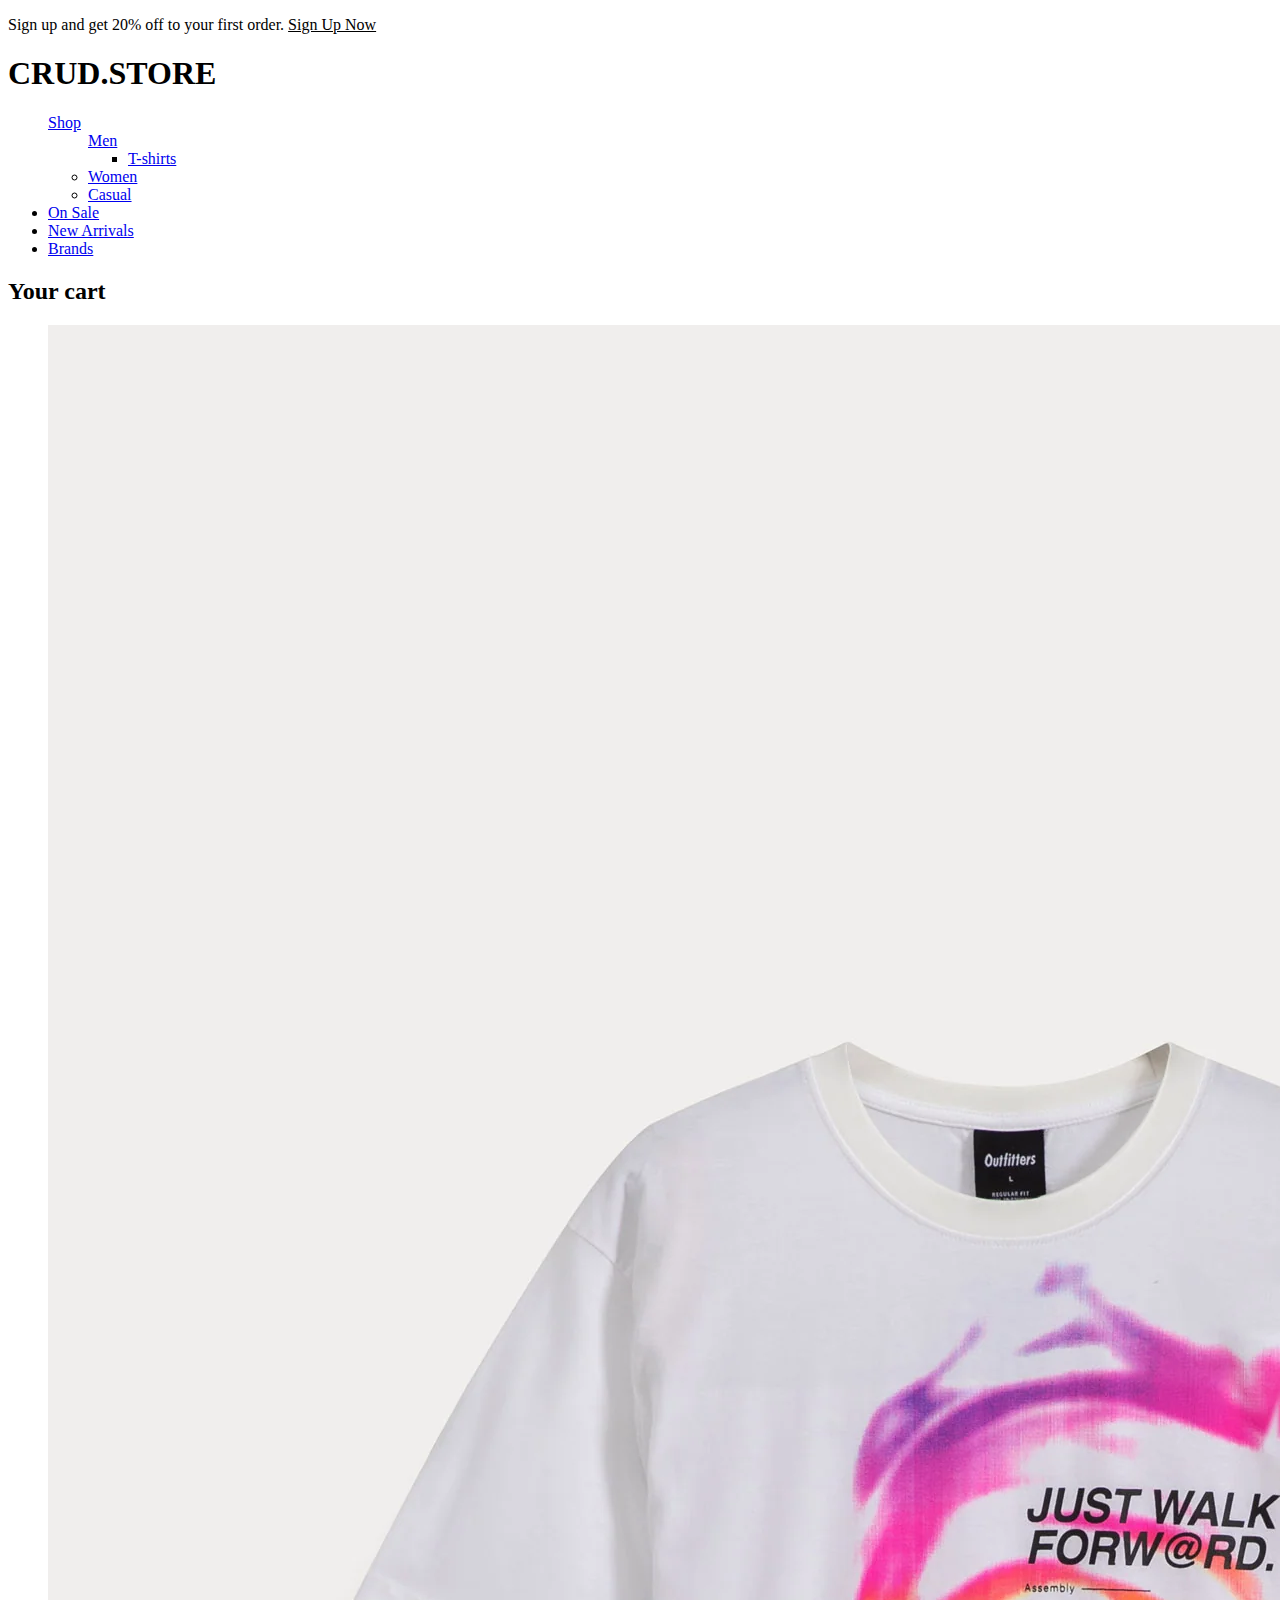
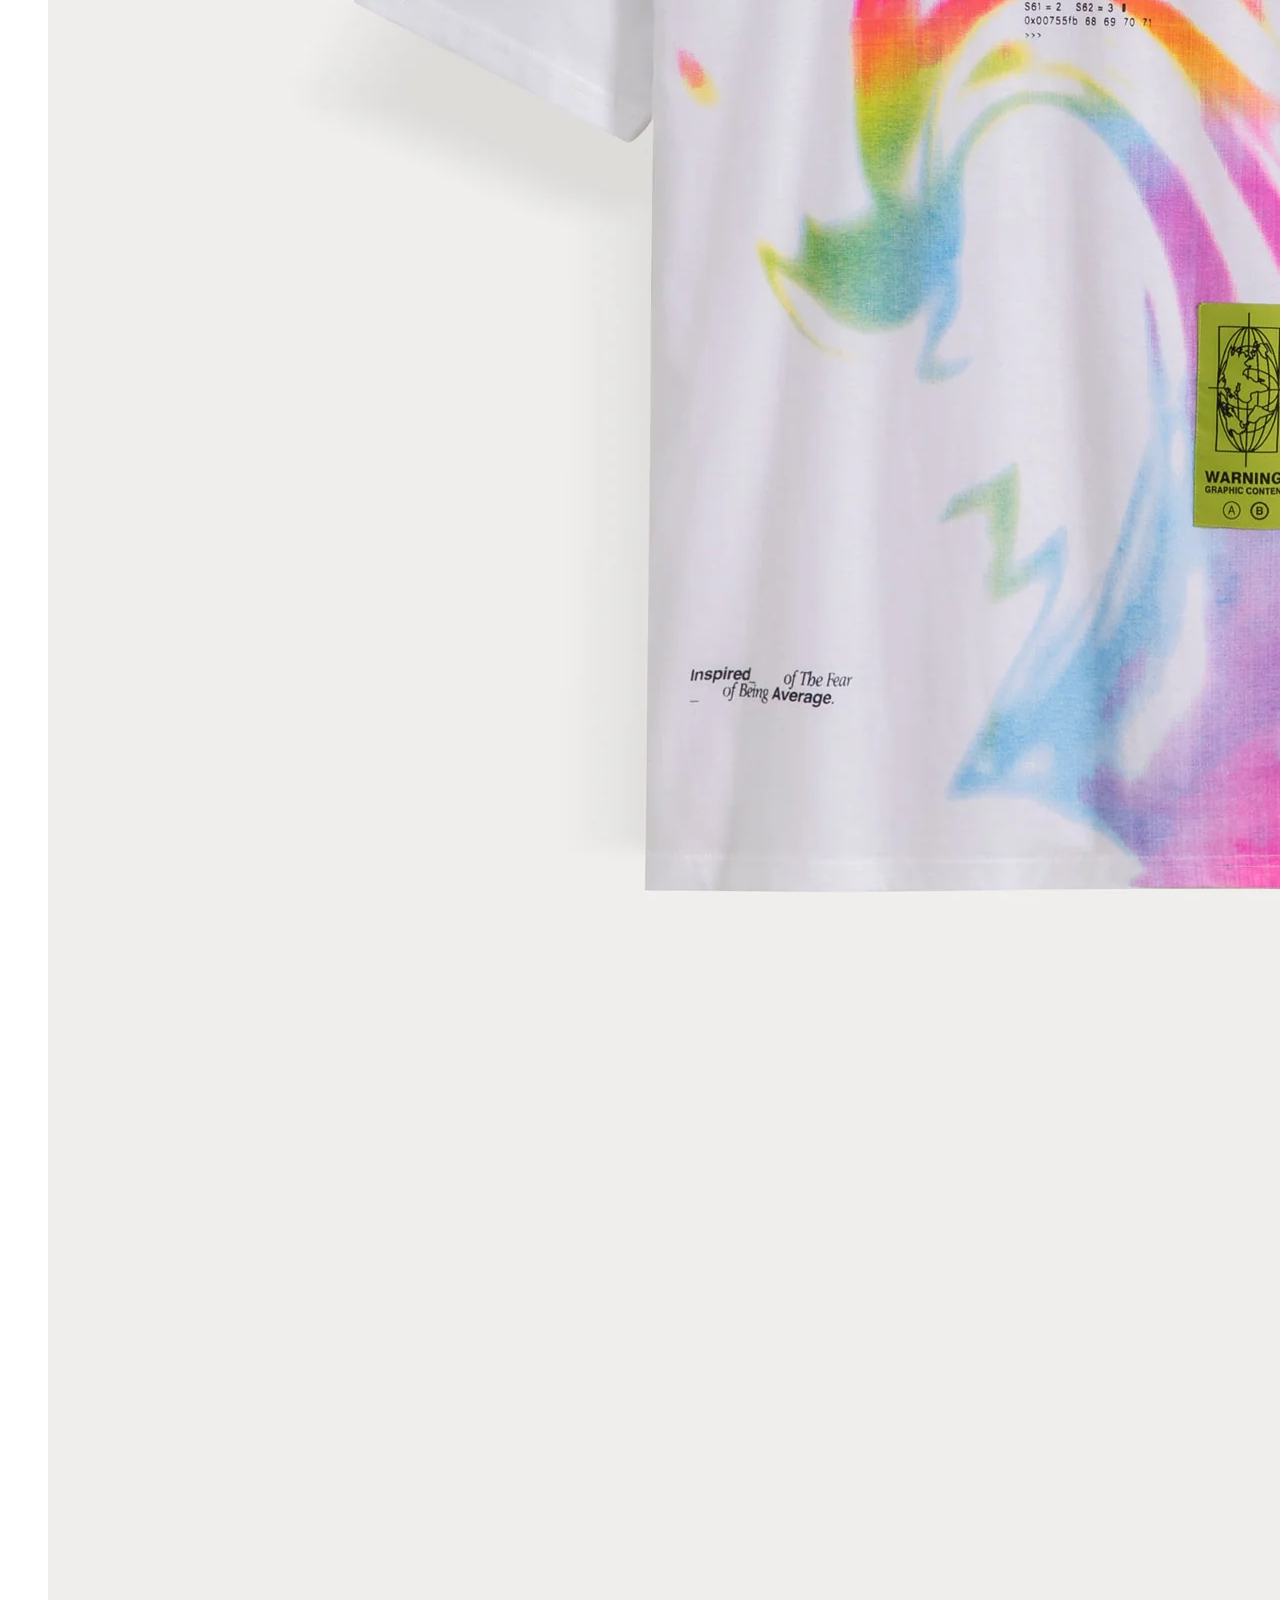
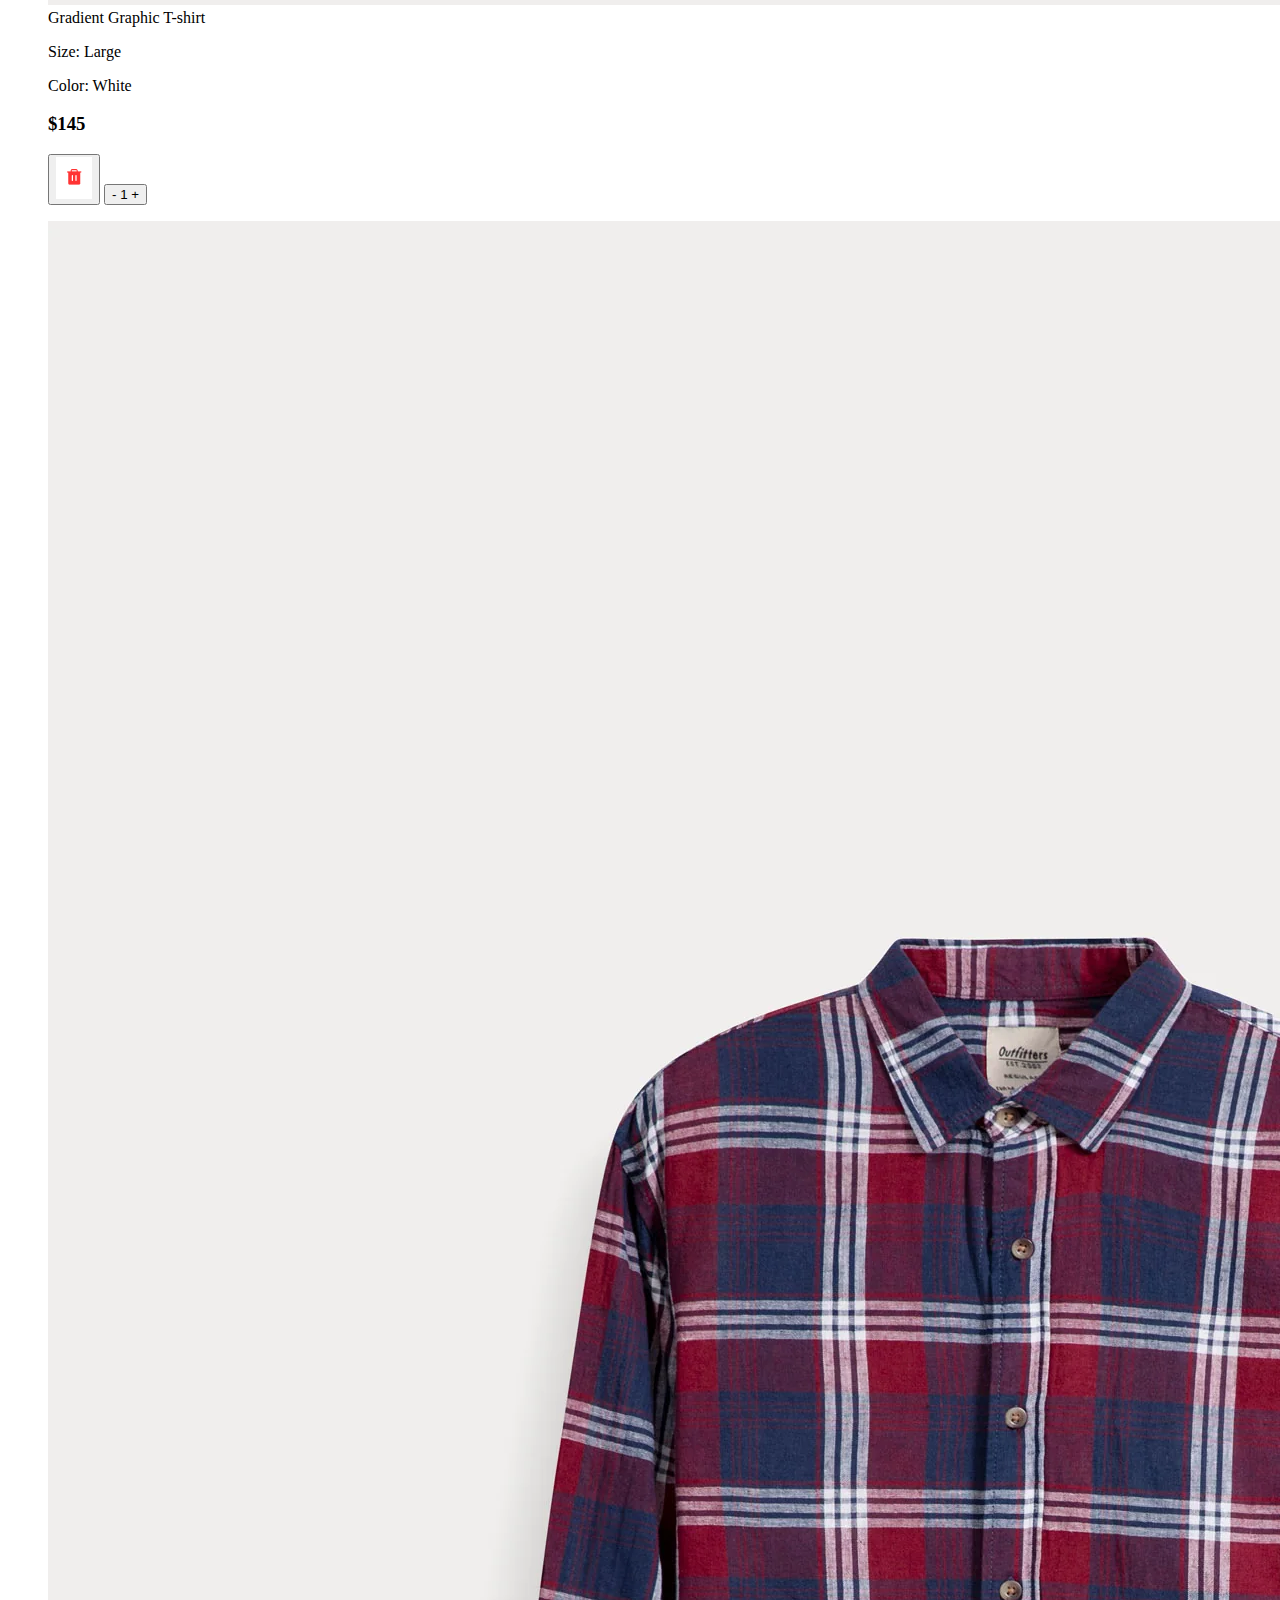
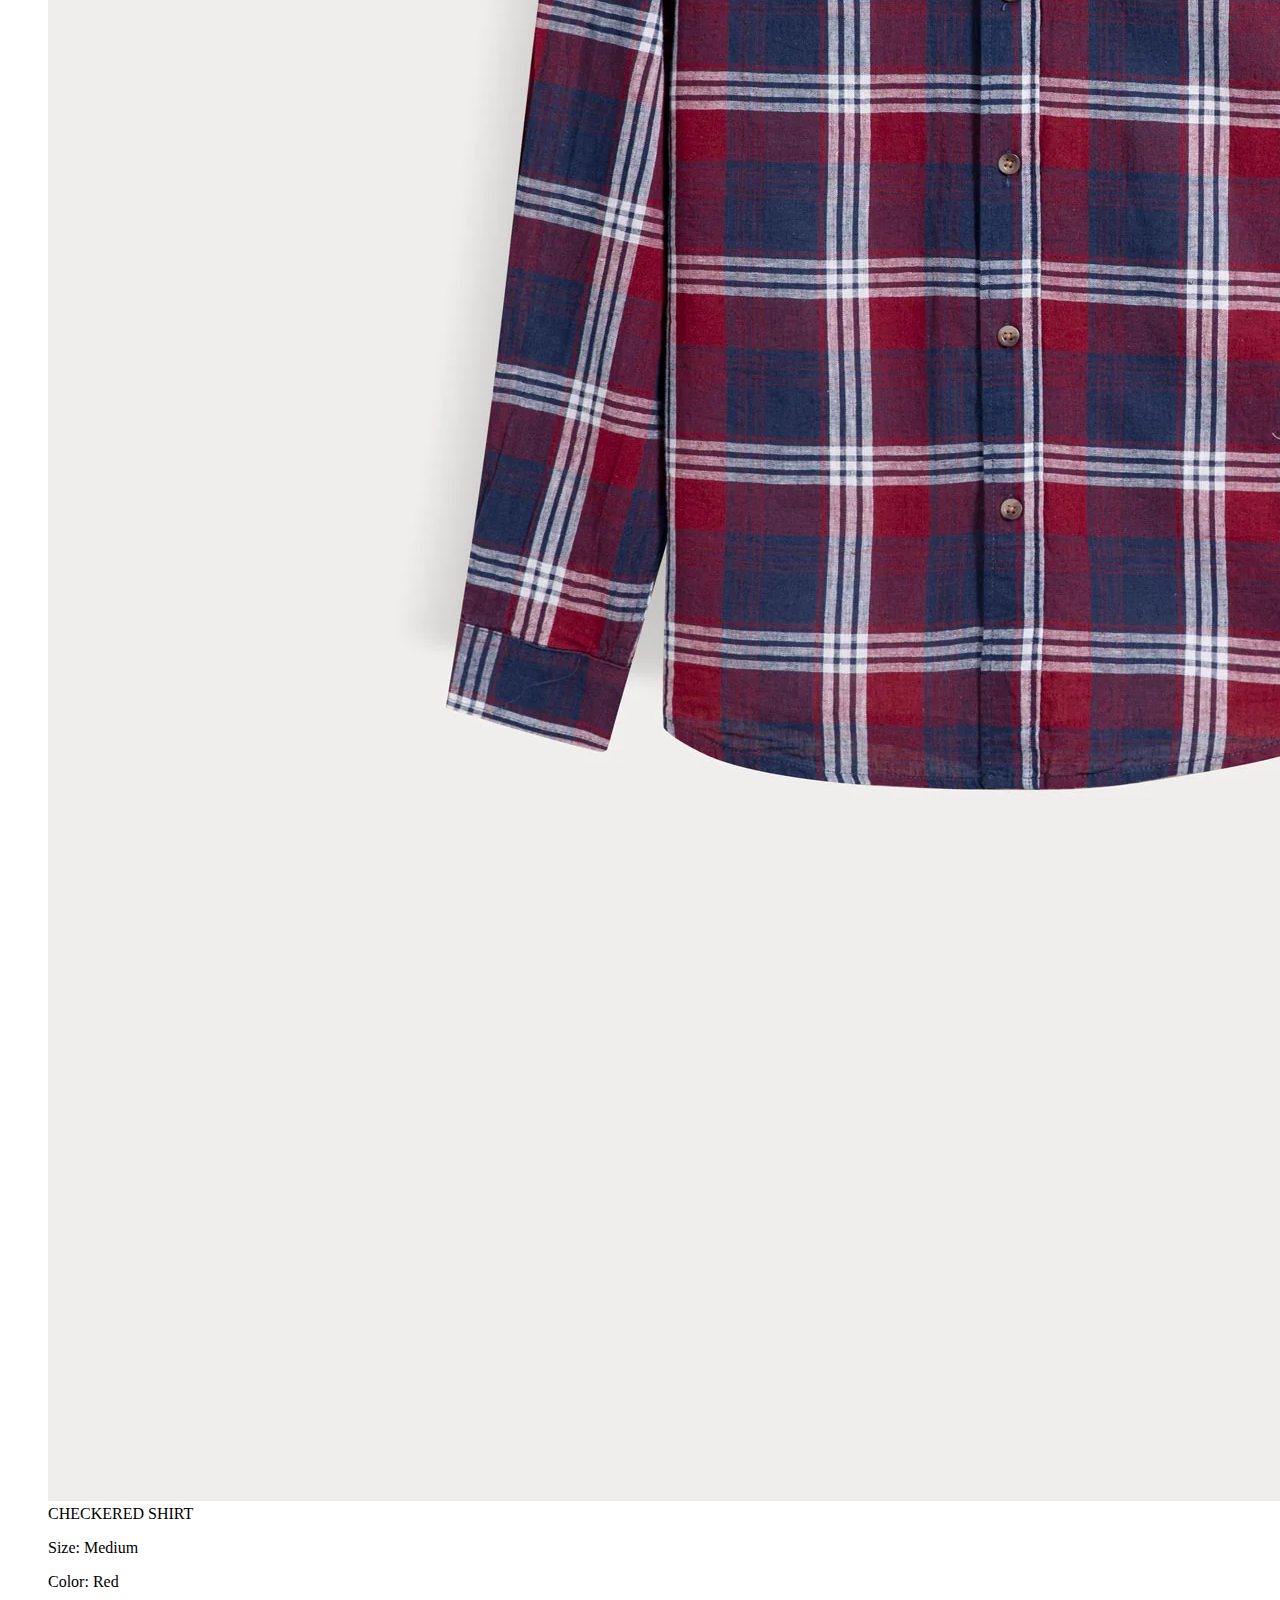
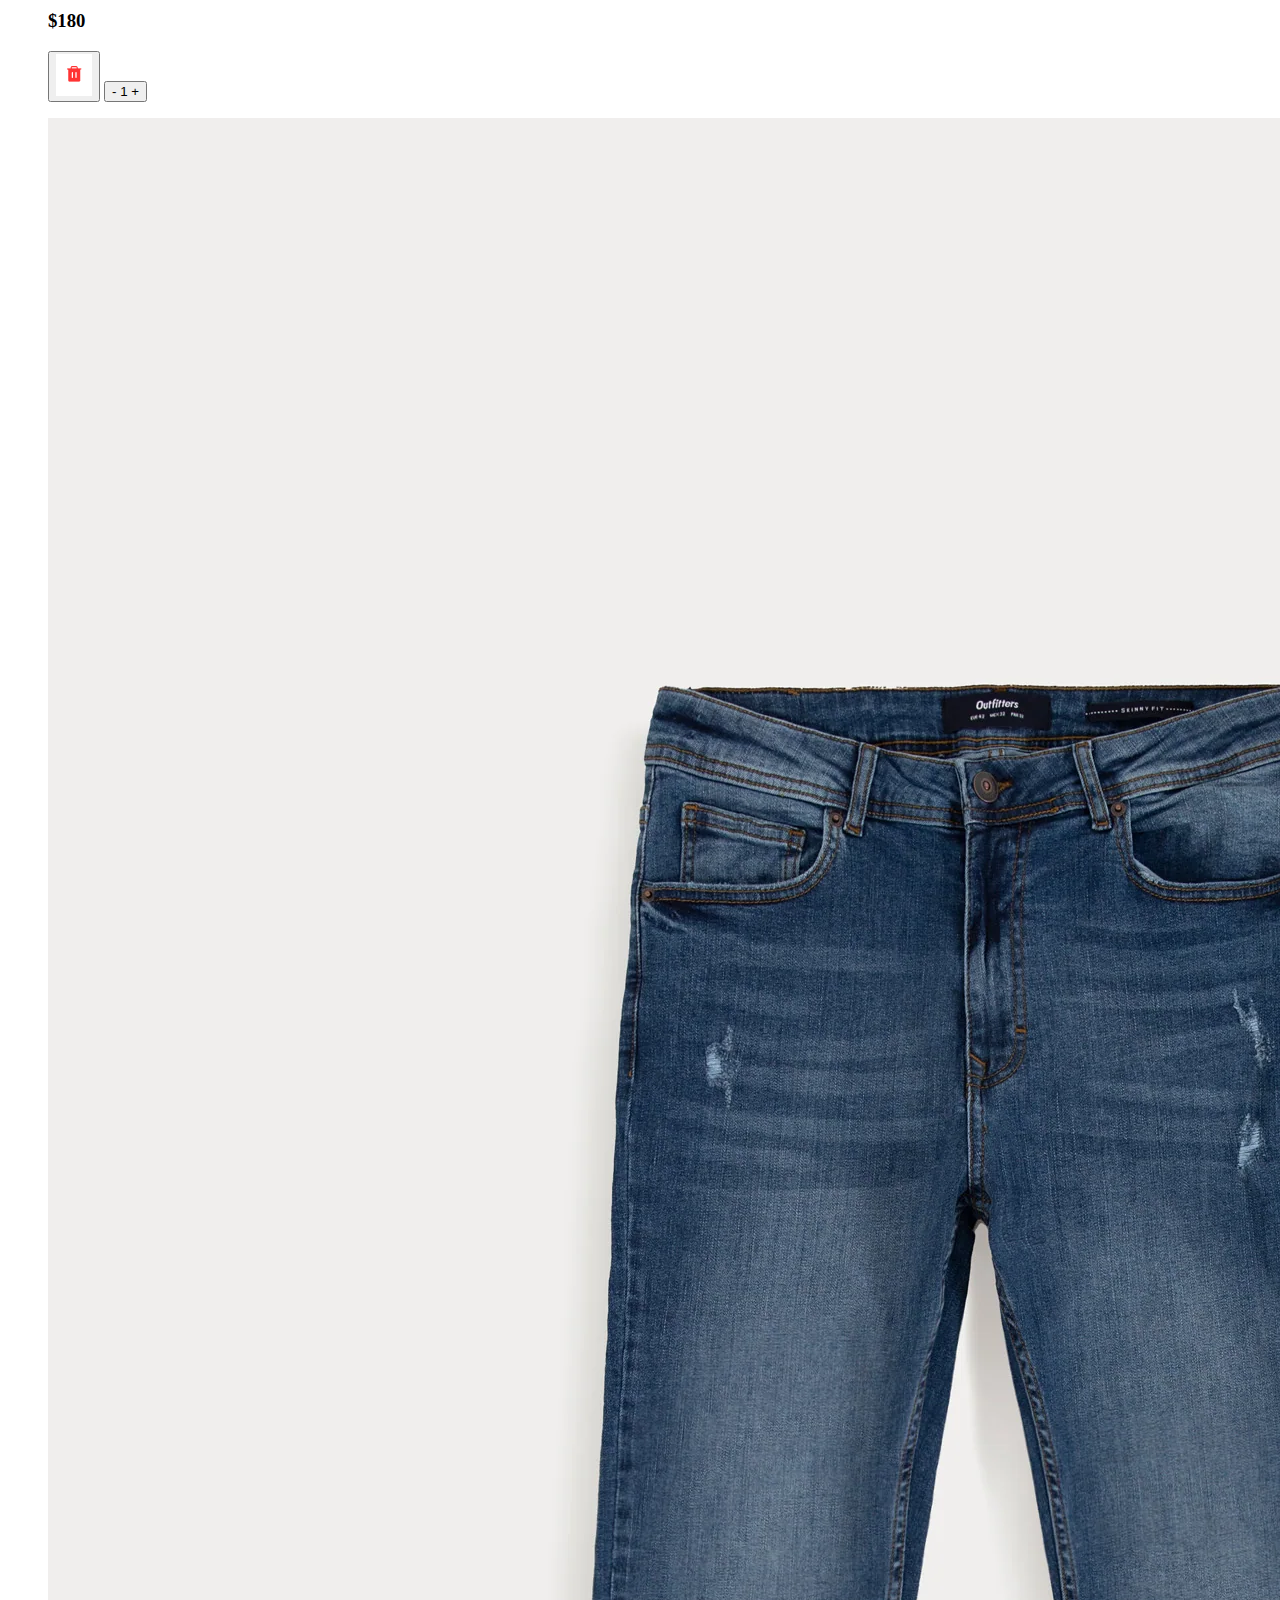
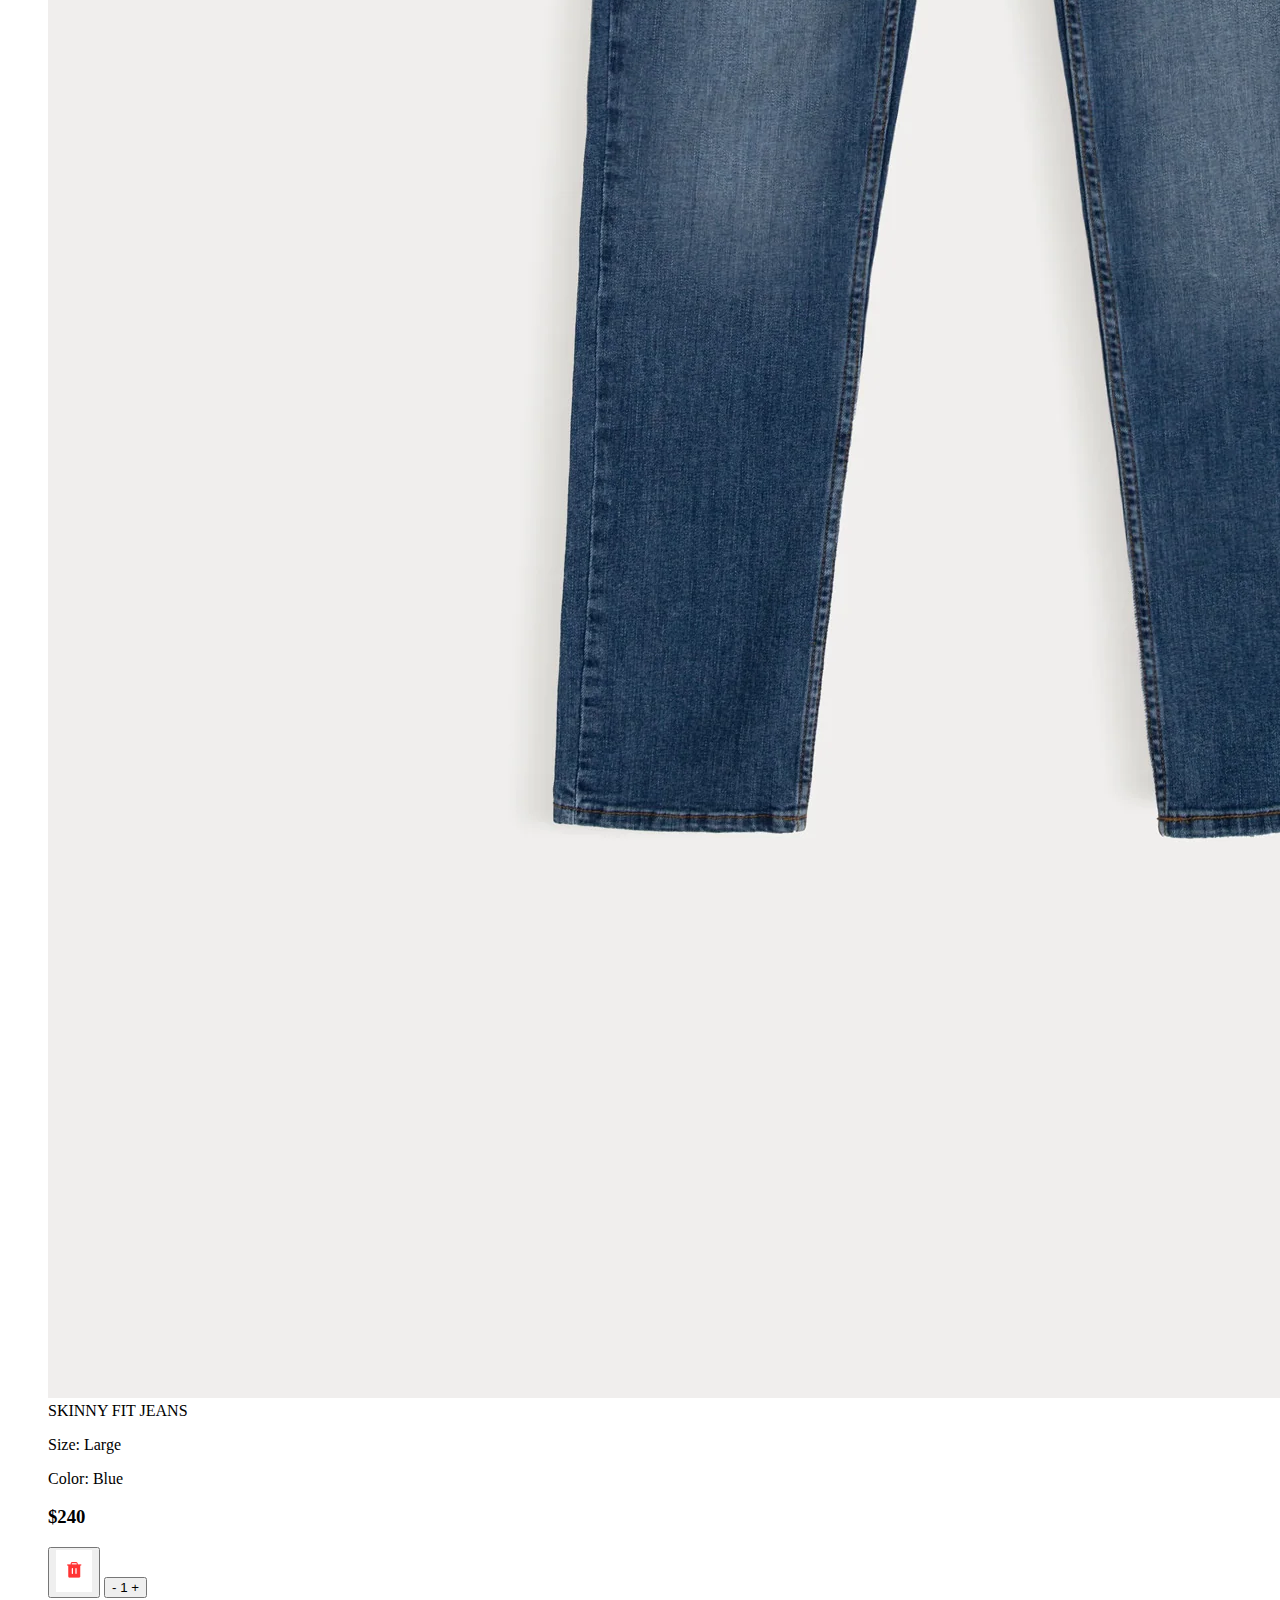
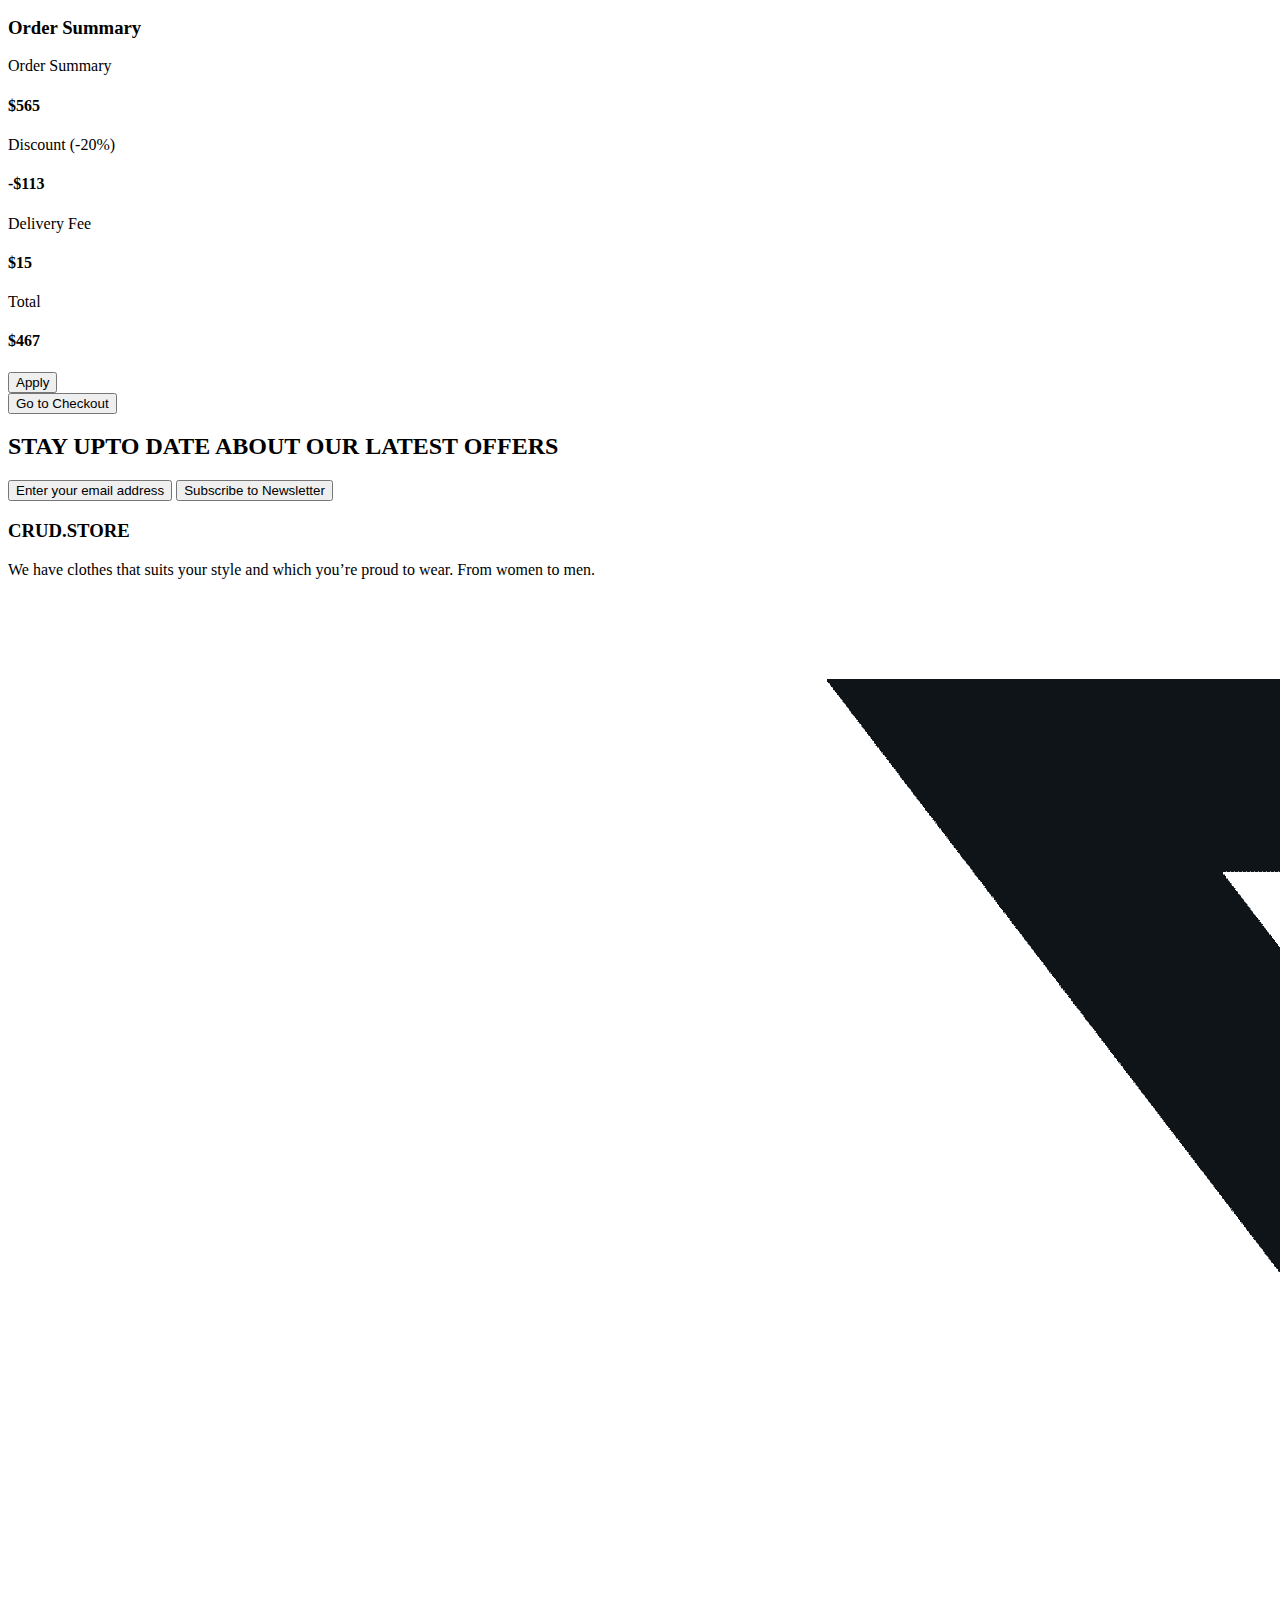
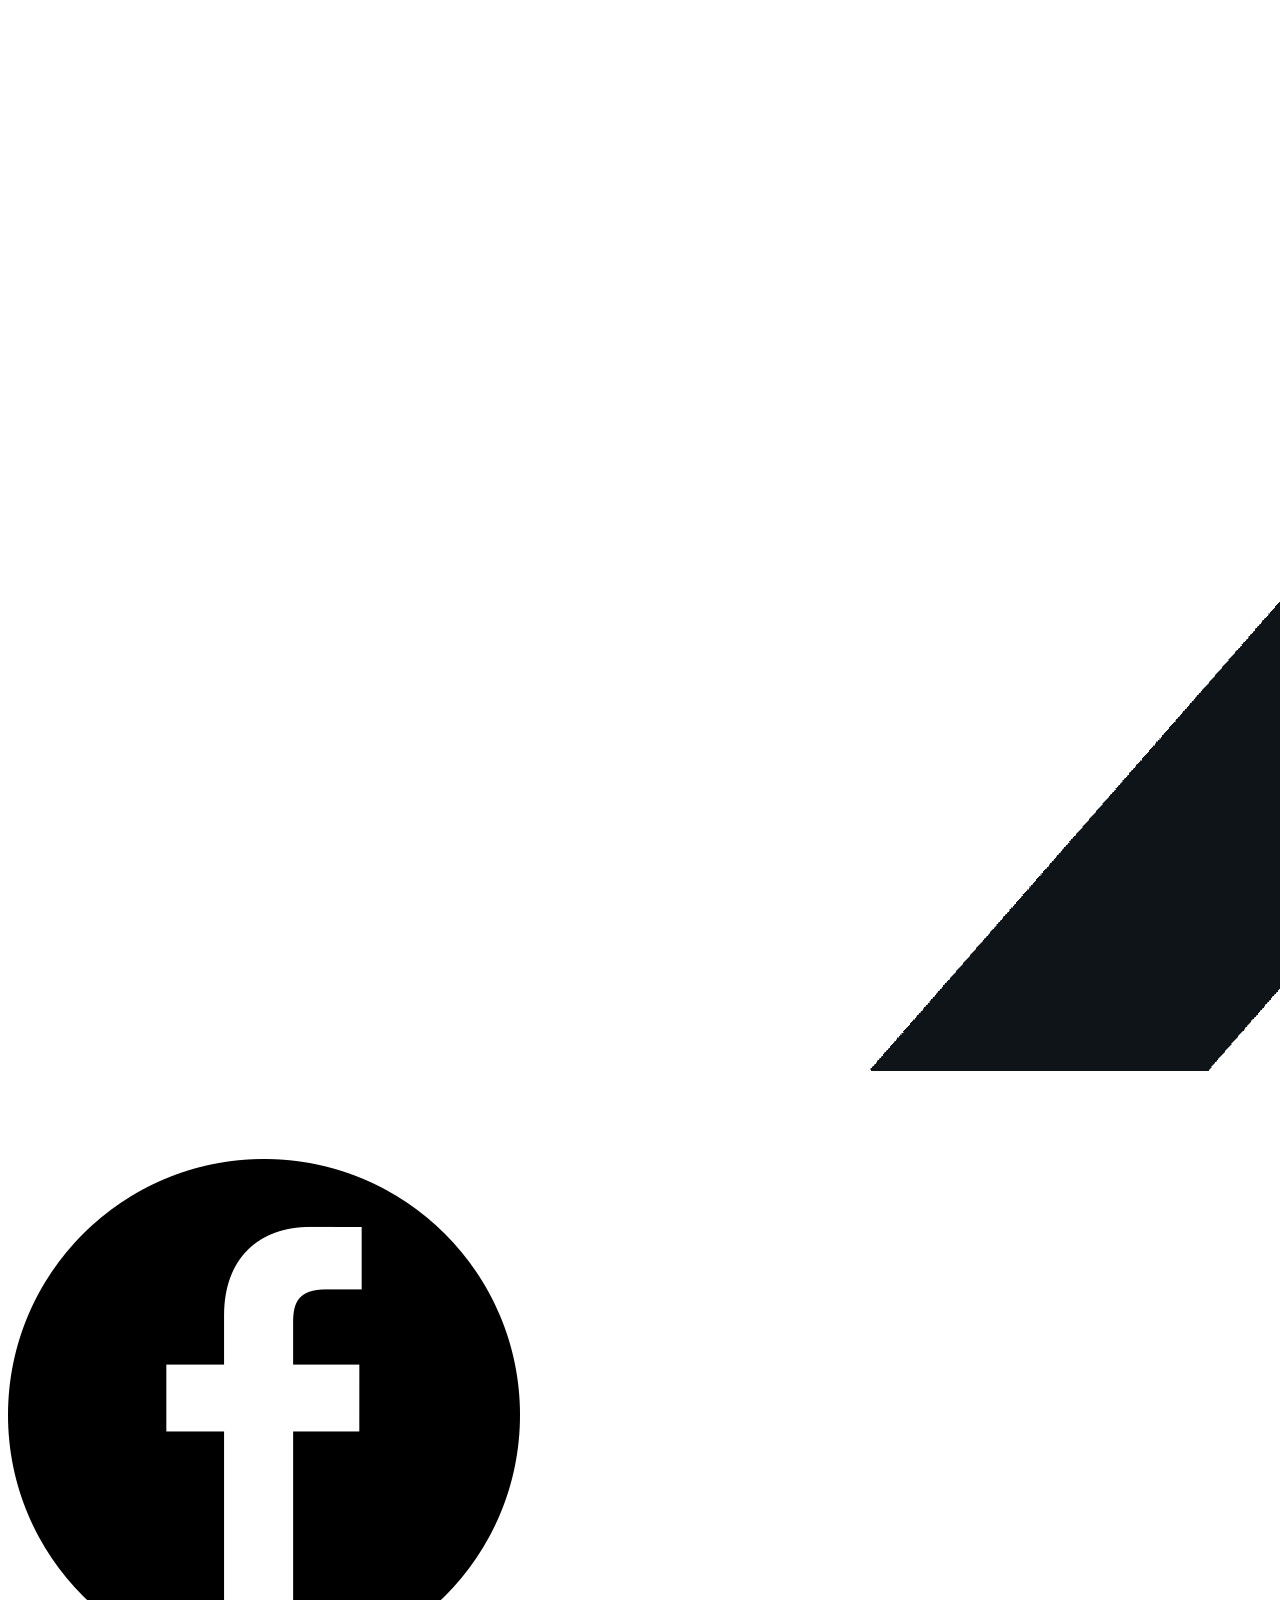
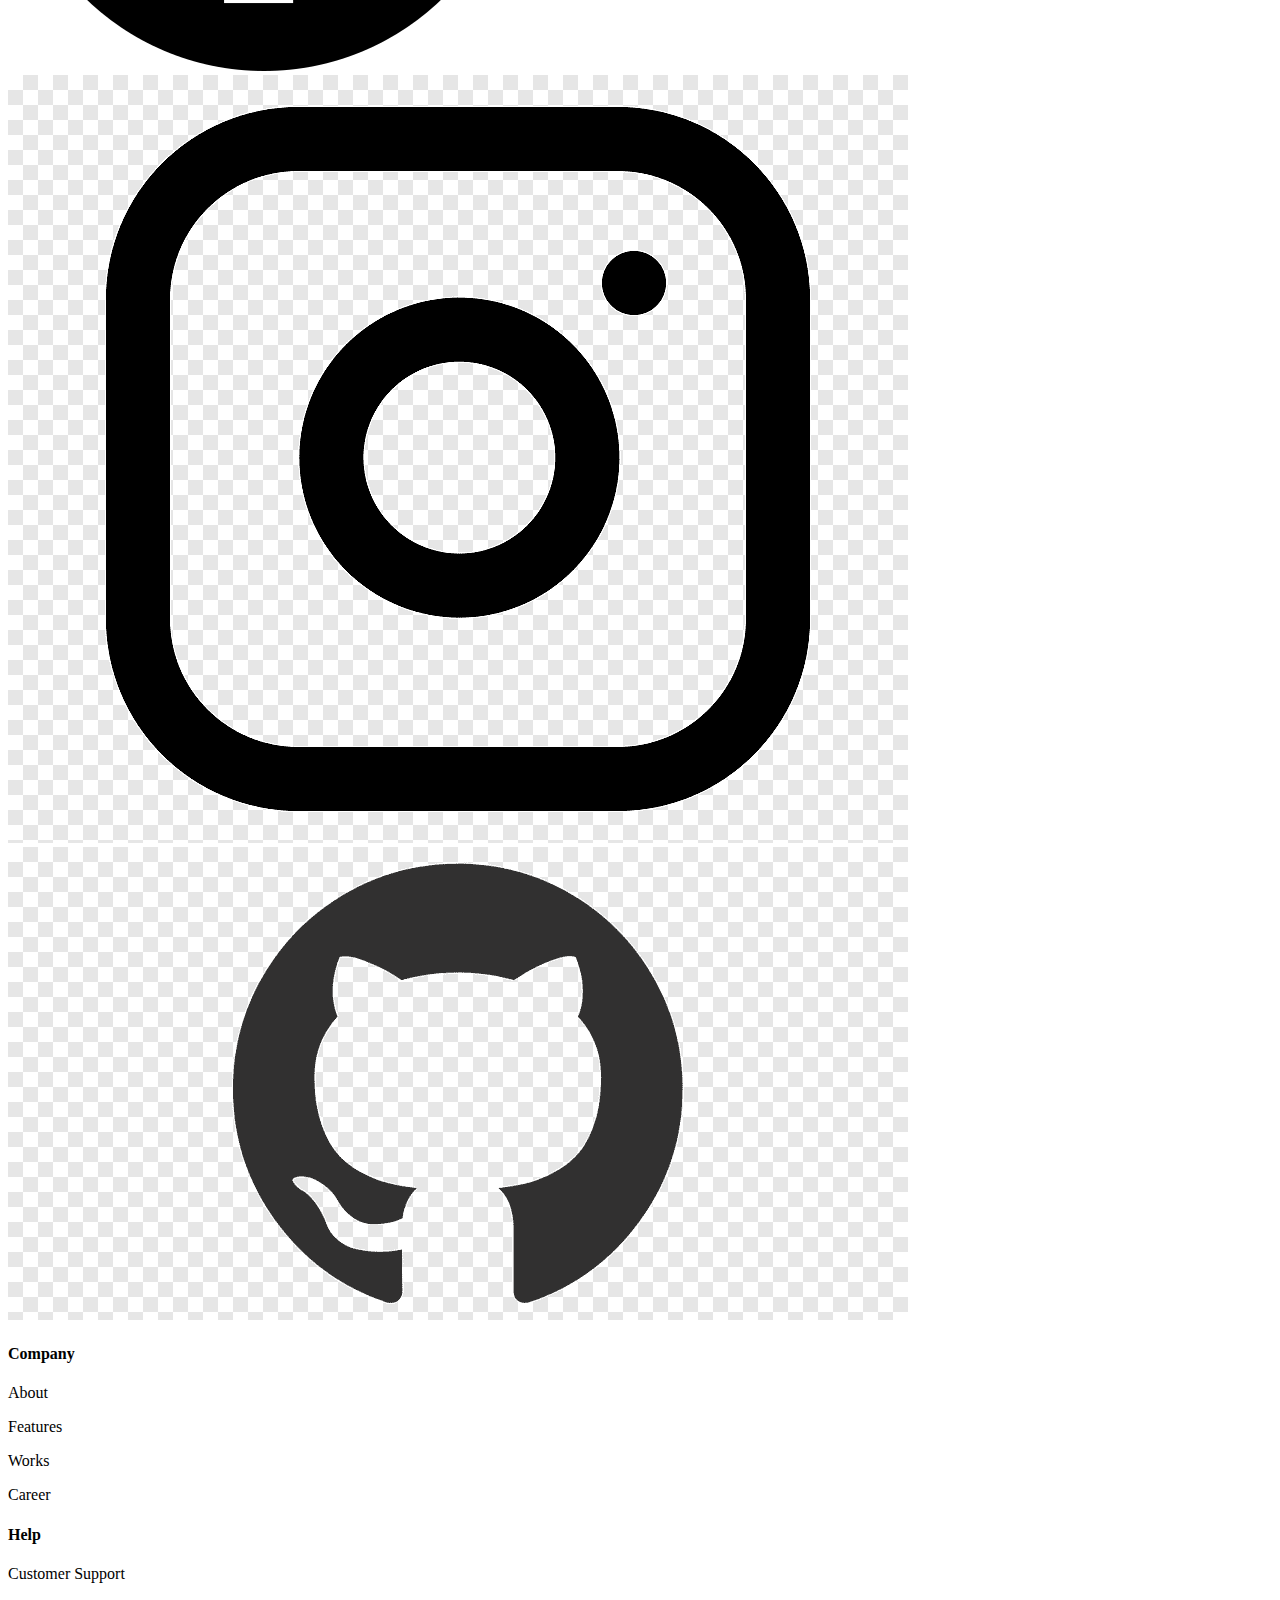
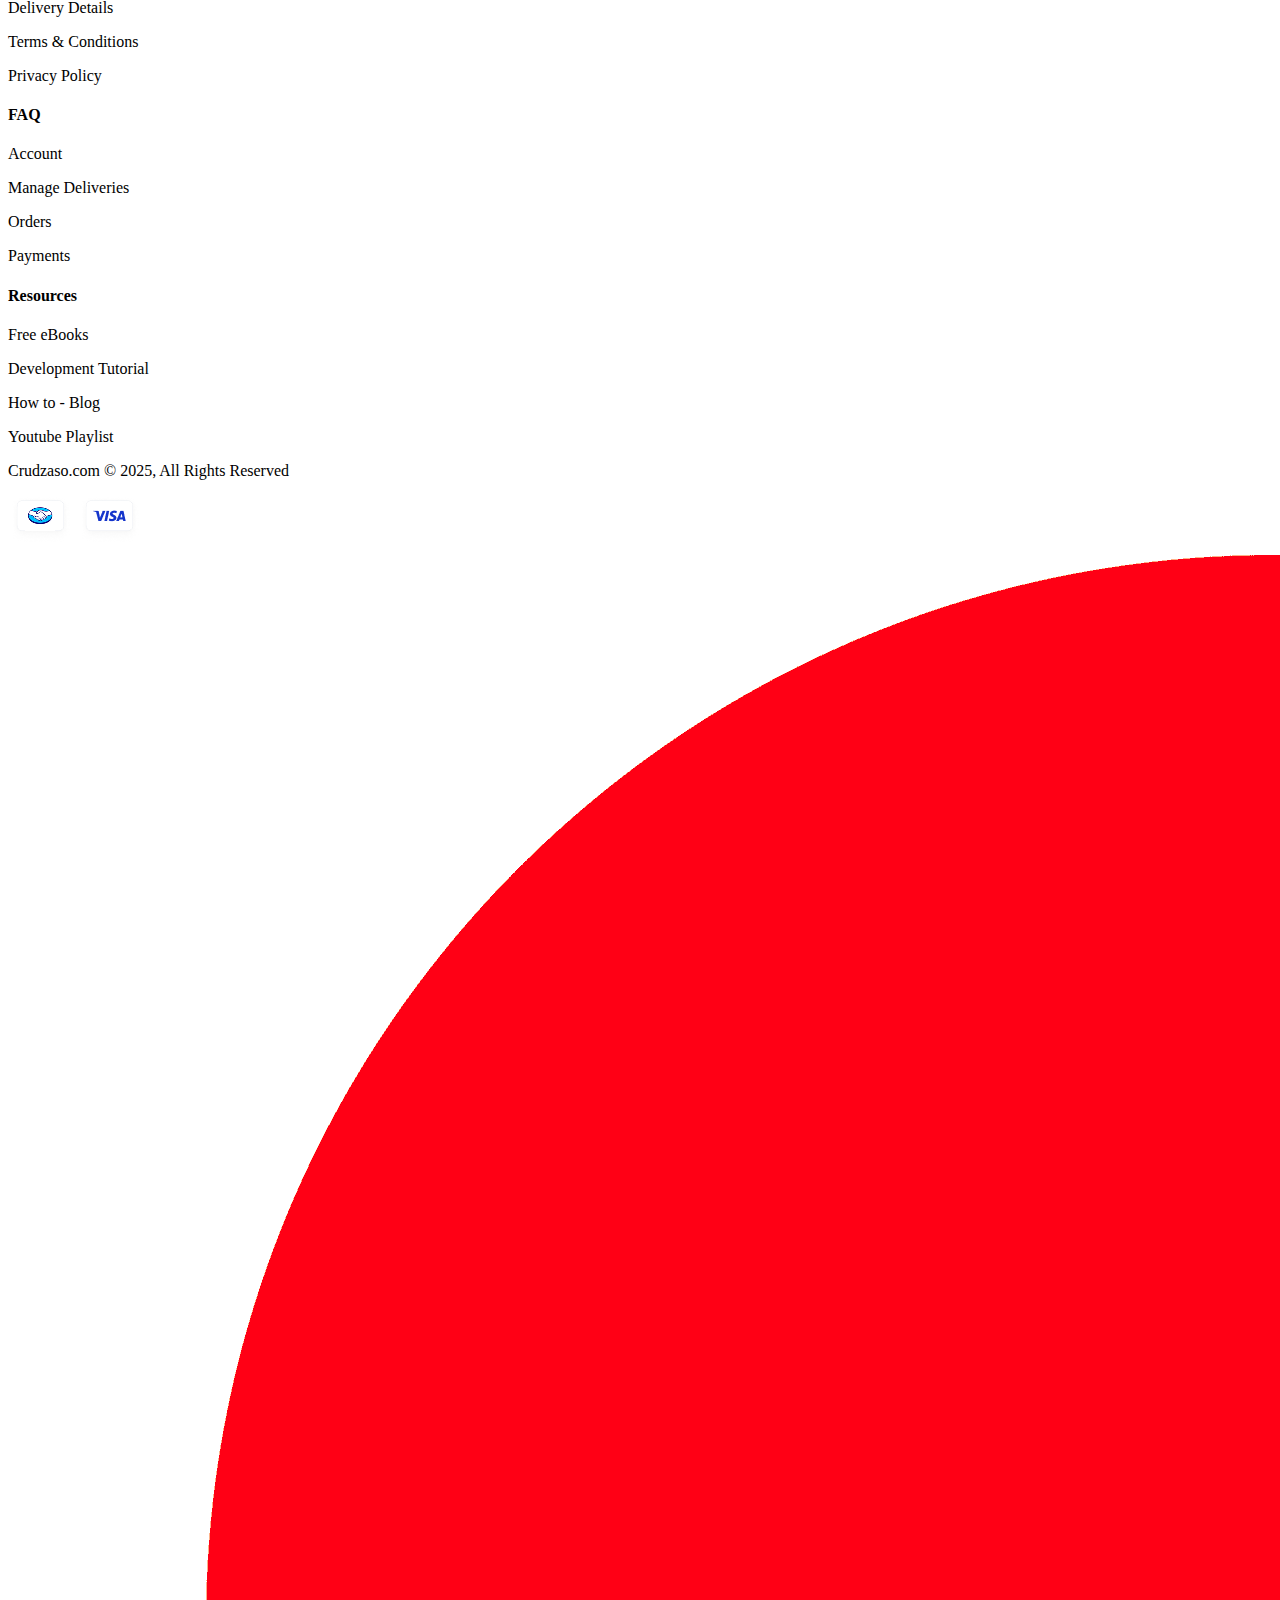
<file: cart-page.html>
<!DOCTYPE html>
<html lang="en">
<head>
    <meta charset="UTF-8">
    <meta name="viewport" content="width=device-width, initial-scale=1.0">
    <title>CART</title>
</head>

<body>
    
    <header class="main-header">
    <p class="label">Sign up and get 20% off to your first order. <u>Sign Up Now</u></p>

    <h1 class="title">CRUD.STORE</h1>

    <nav>
        <ul class="main-menu">

            <a href="Shop">Shop</a>
            <ul class="submenu1">
                <a href="men">Men</a>
                <ul class="submenu2">
                    <li><a href="t-shirts">T-shirts</a></li>
                </ul>

                <li><a href="women">Women</a></li>
                <li><a href="casual">Casual</a></li>
            </ul>

            <li><a href="On Sale">On Sale</a></li>
            <li><a href="#New-Arrivals">New Arrivals</a></li>
            <li><a href="Brands">Brands</a></li>
        </ul>
    </nav>
    
    <div class="header-icons">
        <a href="cart" class="icon-link"><i class="fa-solid fa-user"></i></a>
        <a href="account"><i class="fa-solid fa-shopping"></i></a>
    </div>

</header>

<main>
    <section class="your-cart">
        <h2>Your cart</h2>
    </section>

    <section class="image-cart">
        <figure>
            <img src="./img/Cart-page/section-image-cart/2.png" alt="">
            <figcaption>Gradient Graphic T-shirt</figcaption>
            <article>
                <p>Size: Large</p>
                <p>Color: White</p>
                <h3>$145</h3>  
            </article>
            <button type="submit" class="Dele-button"><img src="./img/Cart-page/section-image-cart/1.png" alt=""></button>
            <button type="submit" class="cta-button">- 1 +</button>
        </figure>

        <figure>
            <img src="./img/Cart-page/section-image-cart/3.png" alt="">
            <figcaption>CHECKERED SHIRT</figcaption>
            <article>
                <p>Size: Medium</p>
                <p>Color: Red</p>
                <h3>$180</h3>  
            </article>
            <button type="submit" class="Dele-button"><img src="./img/Cart-page/section-image-cart/1.png" alt=""></button>
            <button type="submit" class="cta-button">- 1 +</button>
        </figure>

        <figure>
            <img src="./img/Cart-page/section-image-cart/4.png" alt="">
            <figcaption>SKINNY FIT JEANS</figcaption>
            <article>
                <p>Size: Large</p>
                <p>Color: Blue</p>
                <h3>$240</h3>  
            </article>
            <button type="submit" class="Dele-button"><img src="./img/Cart-page/section-image-cart/1.png" alt=""></button>
            <button type="submit" class="cta-button">- 1 +</button>
        </figure>
    </section>

    <section>
        <h3>Order Summary</h3>

        <div>
            <p>Order Summary</p><h4>$565</h4>
        </div>
        <div>
            <p>Discount (-20%)</p><h4>-$113</h4>
        </div>
        <div>
            <p>Delivery Fee</p><h4>$15</h4>
        </div>

        <div>
            <p>Total</p><h4>$467</h4>
        </div>

        <div>
            <button type="submit" class="cta-button">Apply</button>
        </div>

        <div>
            <button type="submit" class="cta-button">Go to Checkout</button>
        </div>

    </section>
</main>

<footer>

    <section class="end">

        <section>

            <h2>STAY UPTO DATE ABOUT OUR LATEST OFFERS</h2>

            <div>
                <i class="fa-solid fa-email"></i><button type="submit" class="end-button">Enter your email address</button>
                <button type="submit" class="cta-button">Subscribe to Newsletter</button>
            </div>

        </section>

        <div class="detail">
            <h3>CRUD.STORE</h3>
            <p>We have clothes that suits your style and which you’re proud to wear. From women to men.</p>
            <img src="./img/home-page/footer-end-detail/1.png" alt="">
            <img src="./img/home-page/footer-end-detail/2.png" alt="">
            <img src="./img/home-page/footer-end-detail/3.png" alt="">
            <img src="./img/home-page/footer-end-detail/4.png" alt="">
        </div>

        <div class="information">
            <h4>Company</h4>
            <p>About</p>
            <p>Features</p>
            <p>Works</p>
            <p>Career</p>
        </div>

        <div class="information">
            <h4>Help</h4>
            <p>Customer Support</p>
            <p>Delivery Details</p>
            <p>Terms & Conditions</p>
            <p>Privacy Policy</p>
        </div>

        <div class="information">
            <h4>FAQ</h4>
            <p>Account</p>
            <p>Manage Deliveries</p>
            <p>Orders</p>
            <p>Payments</p>
        </div>

        <div class="information">
            <h4>Resources</h4>
            <p>Free eBooks</p>
            <p>Development Tutorial</p>
            <p>How to - Blog</p>
            <p>Youtube Playlist</p>
        </div>

    </section>

    <div>
        <p>Crudzaso.com © 2025, All Rights Reserved</p>
    </div>

    <div class="payment-method">
        <img src="./img/home-page/footer-payment-method/1.png" alt="">
        <img src="./img/home-page/footer-payment-method/2.png" alt="">
        <img src="./img/home-page/footer-payment-method/3.png" alt="">
        <img src="./img/home-page/footer-payment-method/4.png" alt="">
        <img src="./img/home-page/footer-payment-method/5.png" alt="">
        <img src="./img/home-page/footer-payment-method/6.png" alt="">
    </div>

</footer>

</body>
</html>
</file>
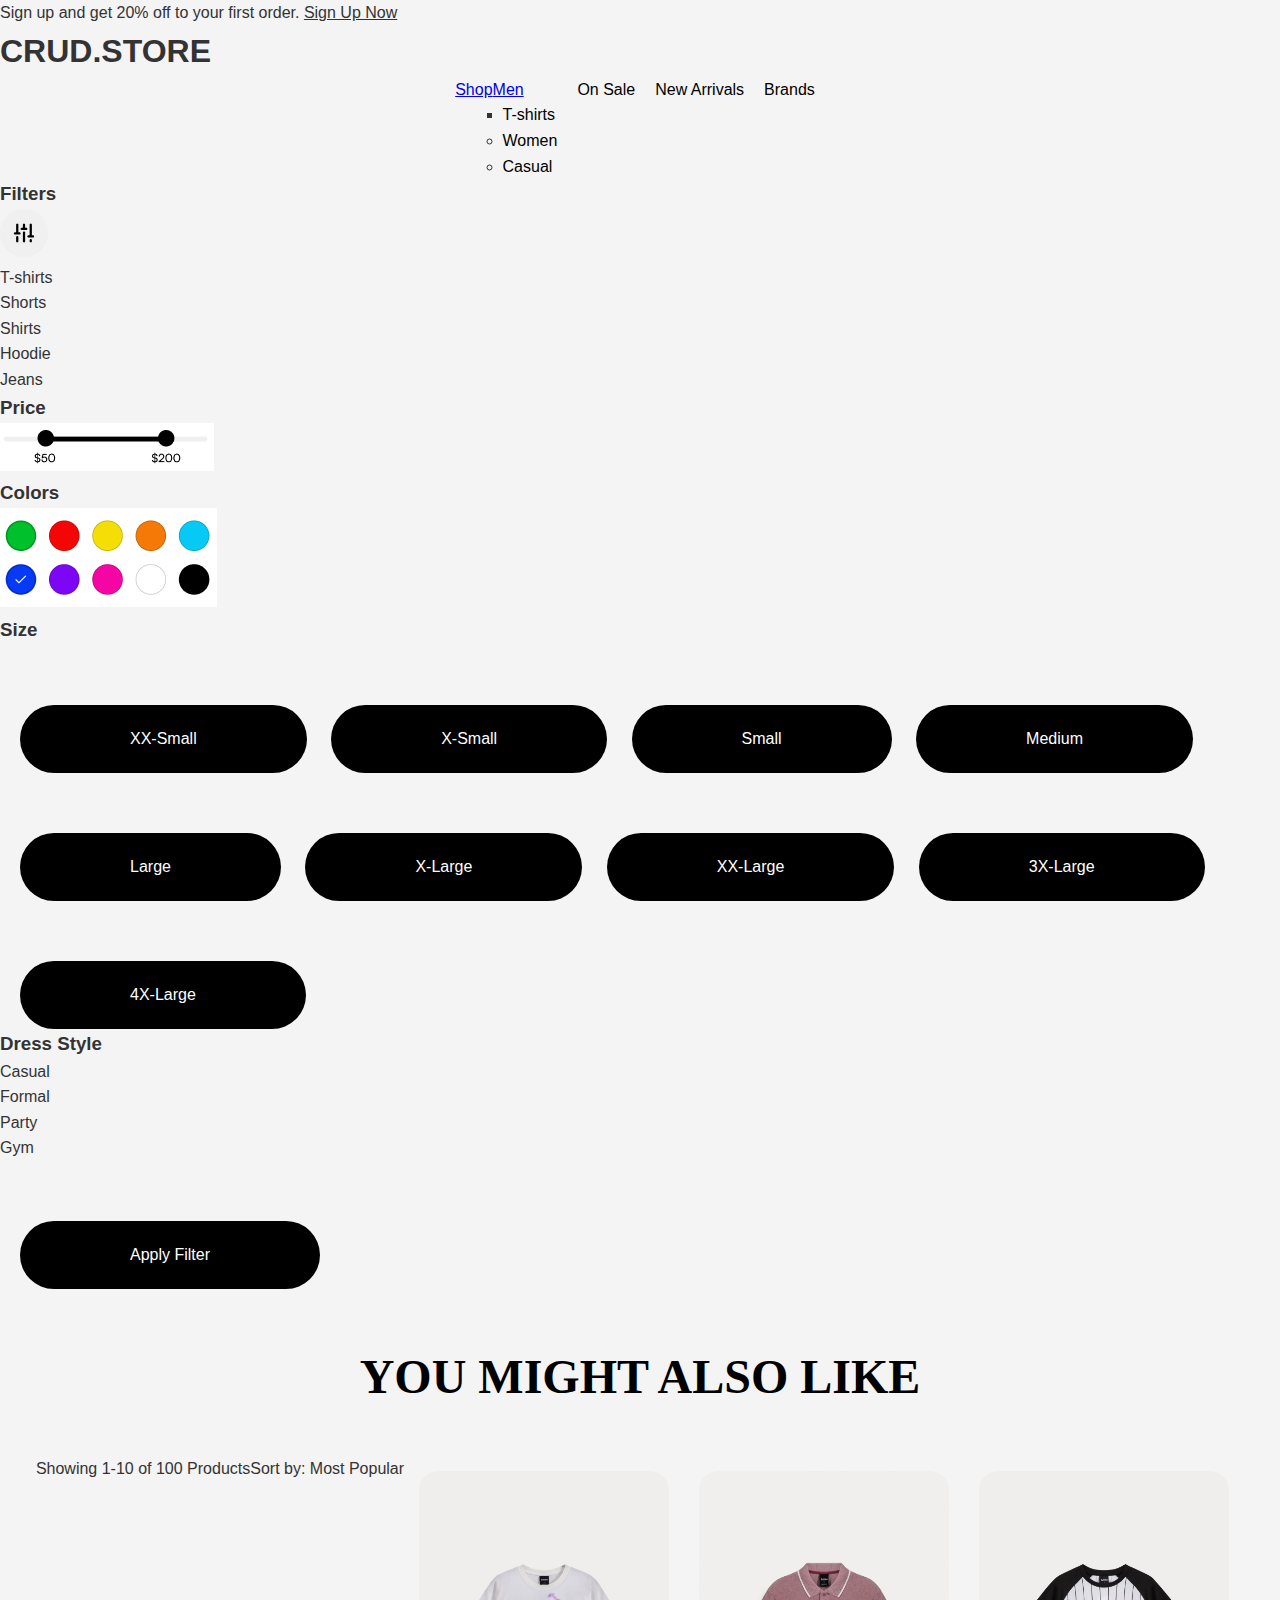
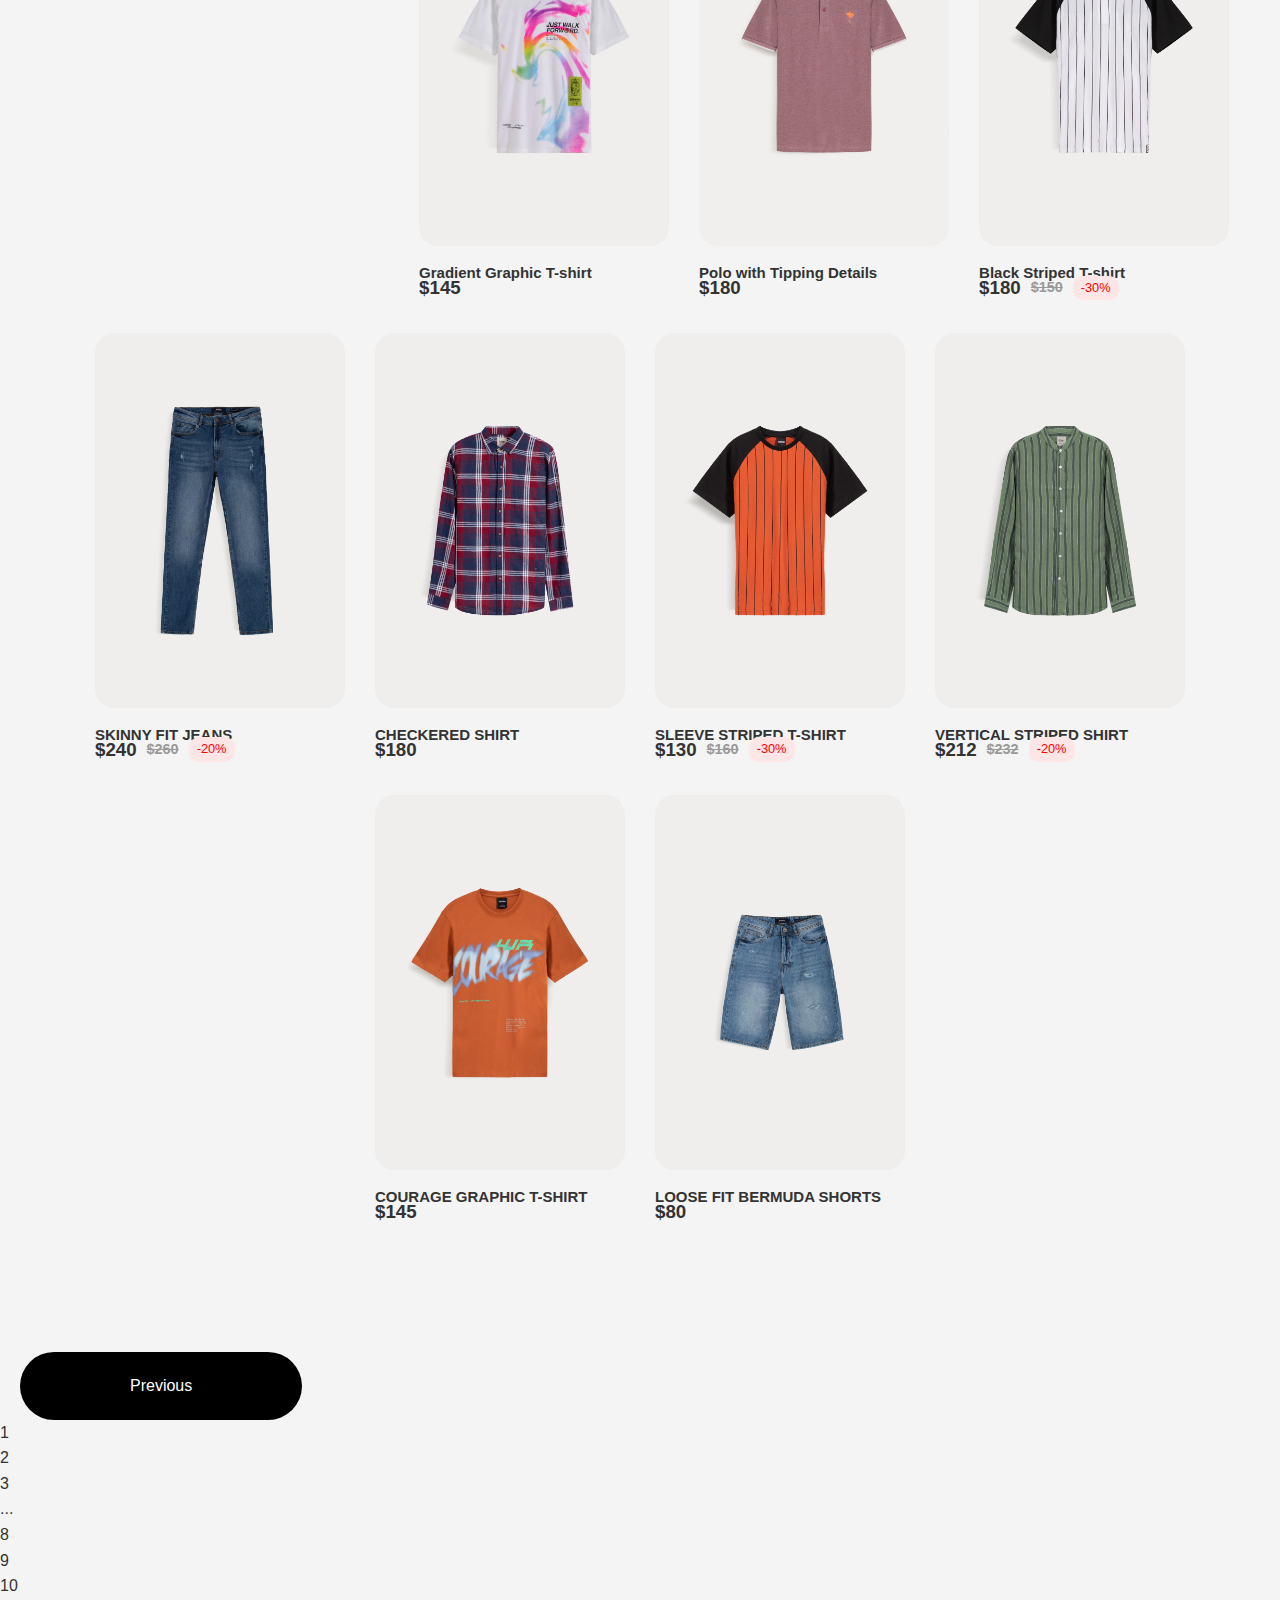
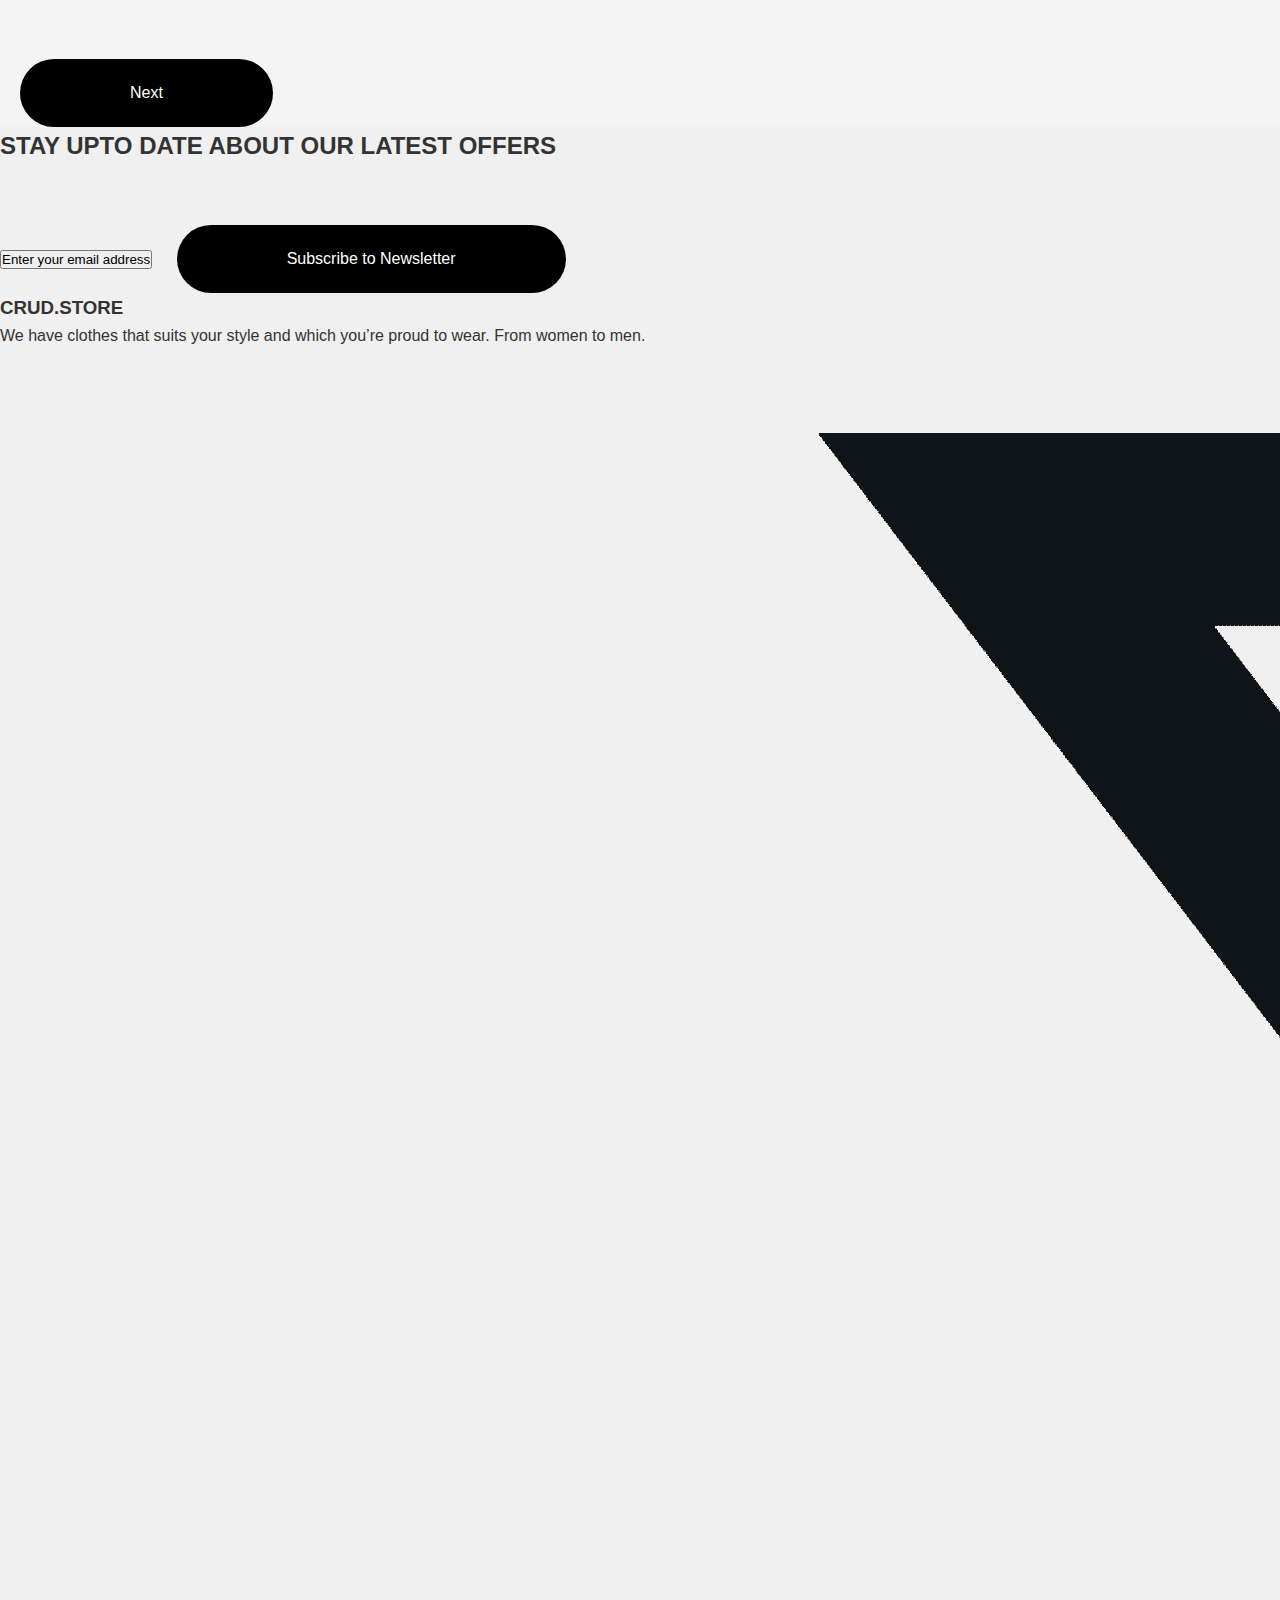
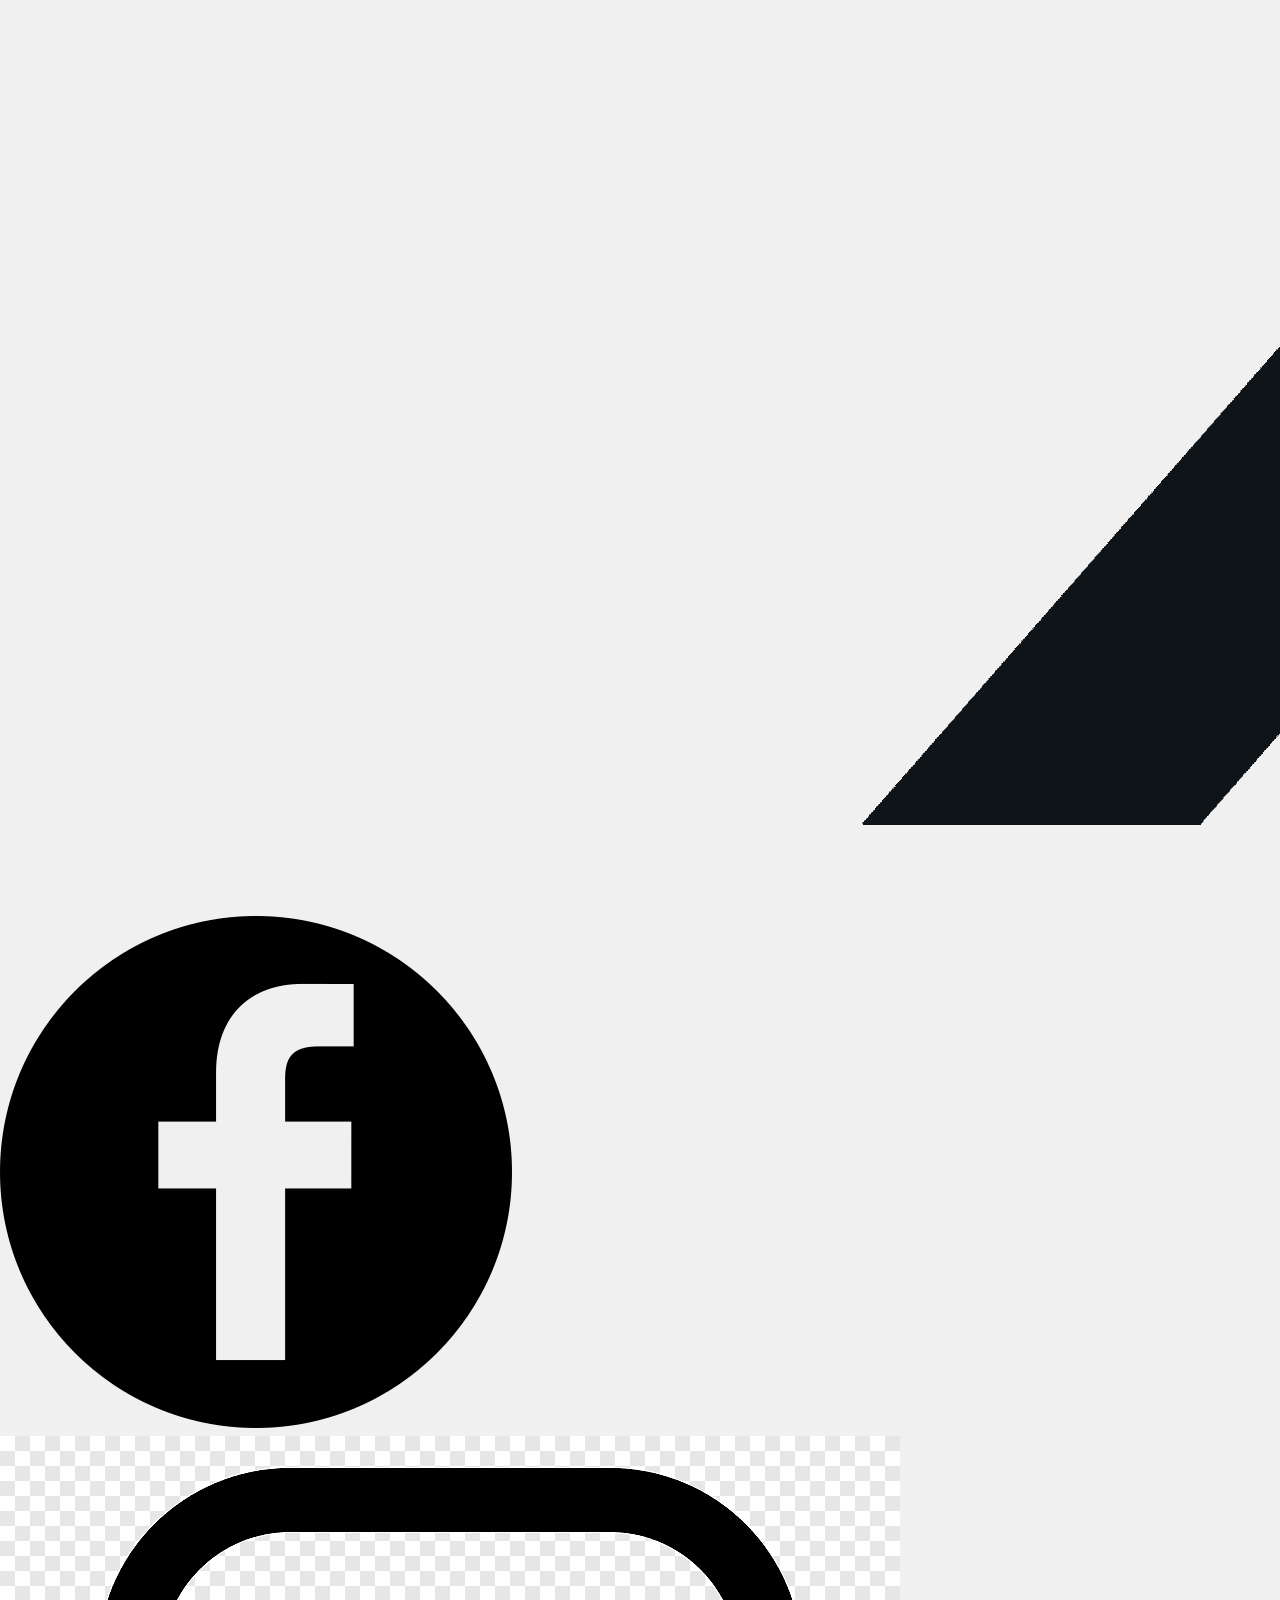
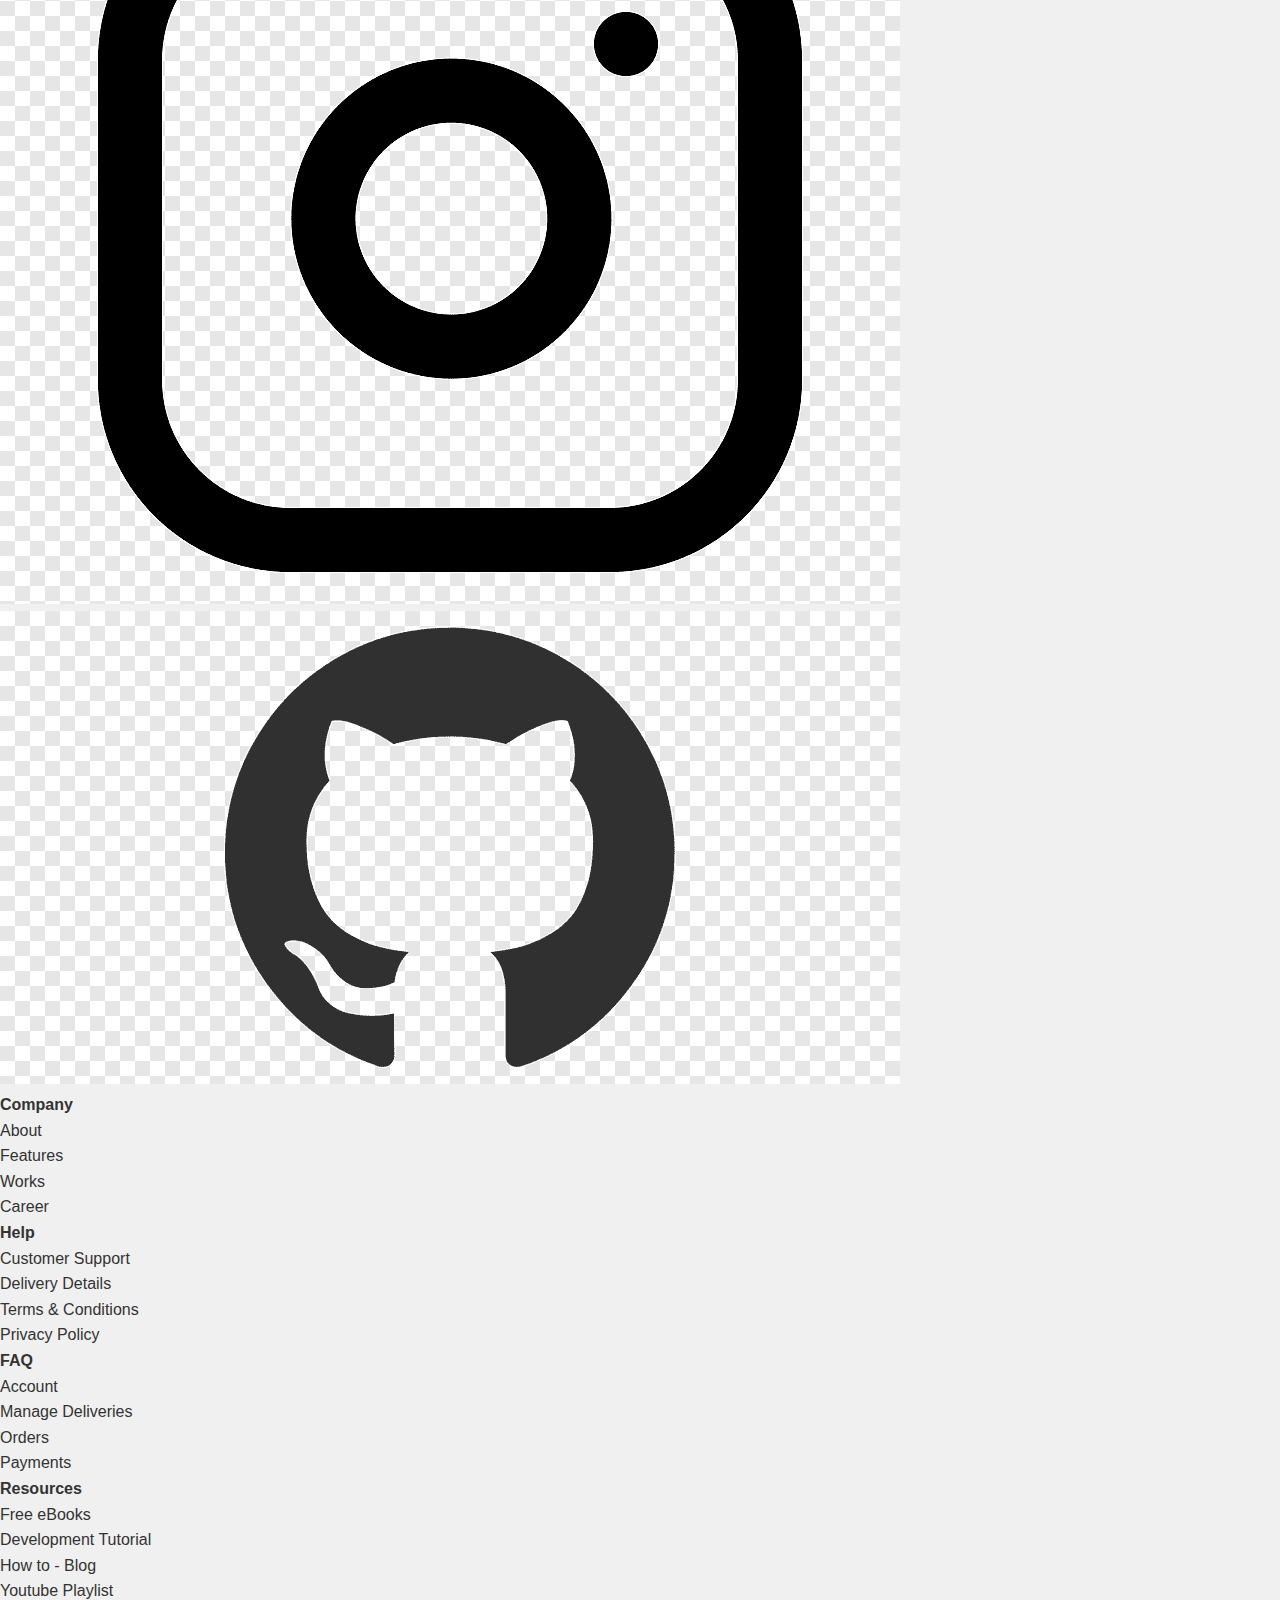
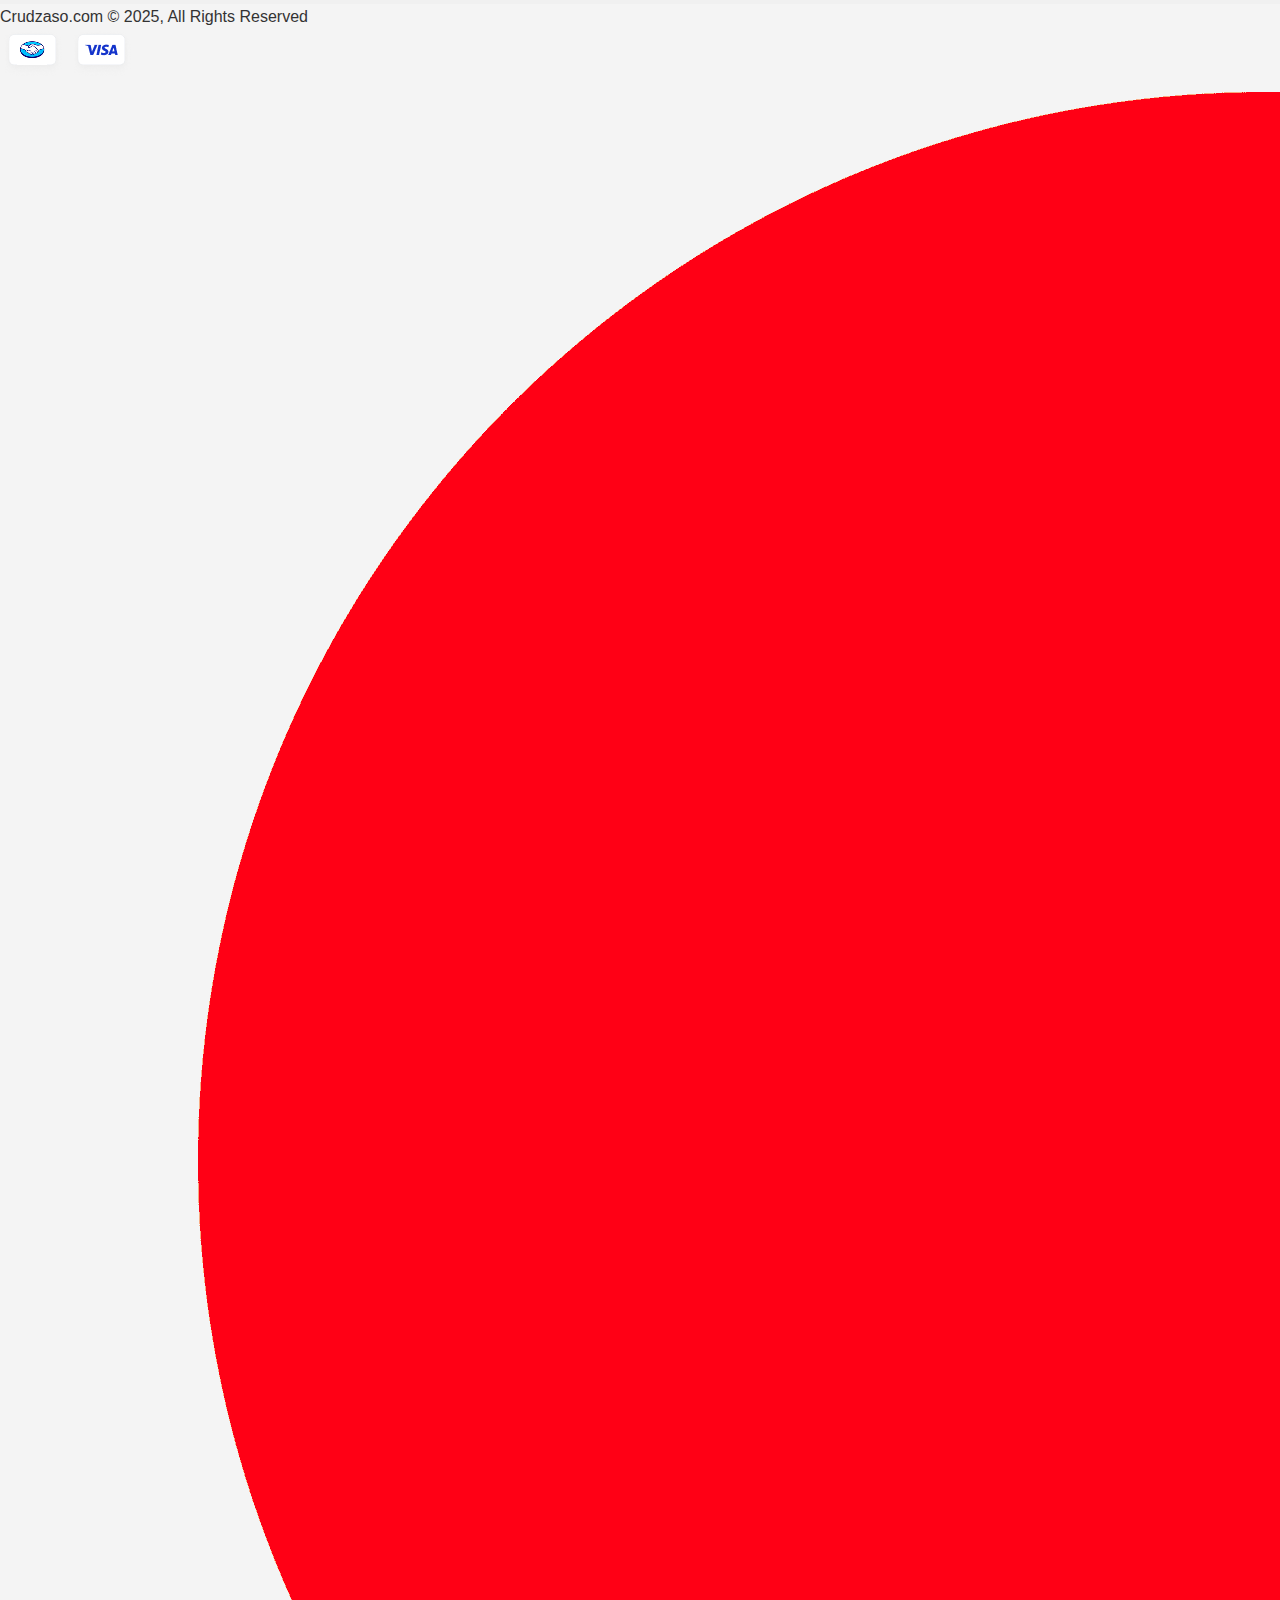
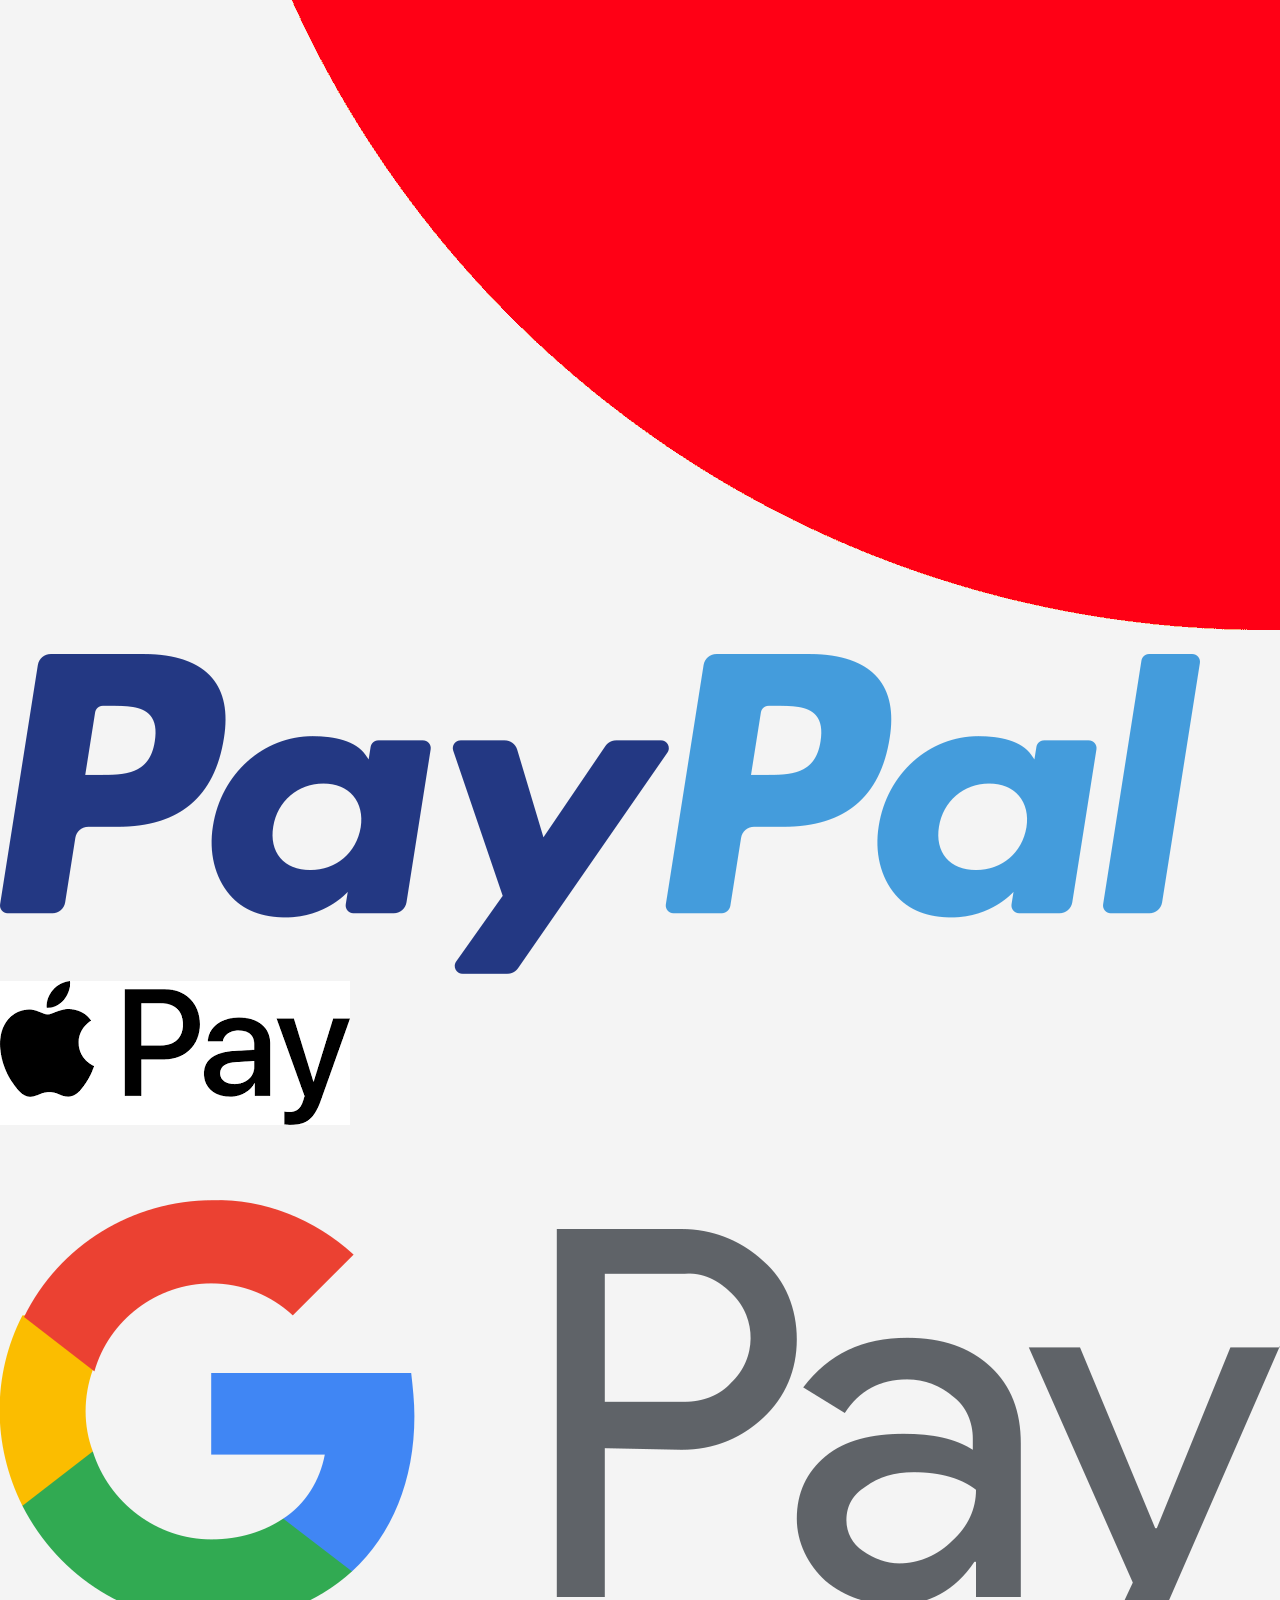
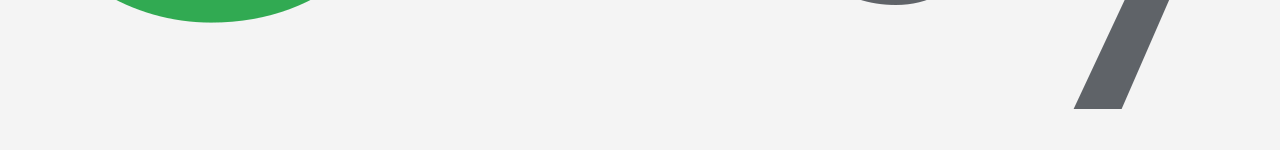
<file: Category-page.html>
<!DOCTYPE html>
<html lang="en">
<head>
    <meta charset="UTF-8">
    <meta name="viewport" content="width=device-width, initial-scale=1.0">
    <link rel="stylesheet" href="./styles.css">
    <title>CATEGORY</title>
</head>

<body>
    
<header class="main-header">
    <p class="label">Sign up and get 20% off to your first order. <u>Sign Up Now</u></p>

    <h1 class="title">CRUD.STORE</h1>

    <nav>
        <ul class="main-menu">

            <a href="Shop">Shop</a>
            <ul class="submenu1">
                <a href="men">Men</a>
                <ul class="submenu2">
                    <li><a href="t-shirts">T-shirts</a></li>
                </ul>

                <li><a href="women">Women</a></li>
                <li><a href="casual">Casual</a></li>
            </ul>

            <li><a href="On Sale">On Sale</a></li>
            <li><a href="#New-Arrivals">New Arrivals</a></li>
            <li><a href="Brands">Brands</a></li>
        </ul>
    </nav>
    
    <div class="header-icons">
        <a href="cart" class="icon-link"><i class="fa-solid fa-user"></i></a>
        <a href="account"><i class="fa-solid fa-shopping"></i></a>
    </div>


</header>

<main>

    <section class="side-panel">
        <aside>
            <section class="side-head">
                <h3>Filters</h3>
                <img src="./img/Category-page/section-side-panel/side-head/1.png" alt="">
            </section>

            <section class="filter">
                <ul>
                    <li>T-shirts</li>
                    <li>Shorts</li>
                    <li>Shirts</li>
                    <li>Hoodie</li>
                    <li>Jeans</li>
                </ul>
            </section>

            <section class="price">
                
                <h3>Price</h3>
                <img src="./img/Category-page/section-price/1.png" alt="">
            </section>

            <section>
                <h3>Colors</h3>
                <img src="./img/Category-page/section-colors/1.png" alt="">
            </section>

            <section>
                <h3>Size</h3>
                <ul>
                    <button type="submit" class="cta-button">XX-Small</button>
                    <button type="submit" class="cta-button">X-Small</button>
                    <button type="submit" class="cta-button">Small</button>
                    <button type="submit" class="cta-button">Medium</button>
                    <button type="submit" class="cta-button">Large</button>
                    <button type="submit" class="cta-button">X-Large</button>
                    <button type="submit" class="cta-button">XX-Large</button>
                    <button type="submit" class="cta-button">3X-Large</button>
                    <button type="submit" class="cta-button">4X-Large</button>
                </ul>
            </section>
            
            <section>
                <h3>Dress Style</h3>
                <ul>
                    <li>Casual</li>
                    <li>Formal</li>
                    <li>Party</li>
                    <li>Gym</li>
                </ul>
                <button type="submit" class="cta-button">Apply Filter</button>
            </section>
        </aside>
    </section>

    <section class="top-selling">

    <h2>You might also like</h2>
    <div>
        <p>Showing 1-10 of 100 Products</p>
    </div>

    <div>
        <p>Sort by: Most Popular</p>
    </div>

    <figure>
        <img src="./img/Category-page/secion-top-selling/1.png" alt="">
        <figcaption>Gradient Graphic T-shirt</figcaption>
        <article>
            <h3>$145</h3> 
        </article>
    </figure>

    <figure>
        <img src="./img/Category-page/secion-top-selling/2.png" alt="">
        <figcaption>Polo with Tipping Details</figcaption>
        <article>
            <h3>$180</h3> 
        </article>
    </figure>

    <figure>
        <img src="./img/Category-page/secion-top-selling/3.png" alt="">
        <figcaption>Black Striped T-shirt</figcaption>
        <article>
            <h3>$180</h3> <h3 class="reduction">$150</h3> <p class="rebate">-30%</p>
        </article>
    </figure>

    <figure>
        <img src="./img/Category-page/secion-top-selling/4.png" alt="">
        <figcaption>SKINNY FIT JEANS</figcaption>
        <article>
            <h3>$240</h3> <h3 class="reduction">$260</h3> <p class="rebate">-20%</p> 
        </article>
    </figure>

    <figure>
        <img src="./img/Category-page/secion-top-selling/5.png" alt="">
        <figcaption>CHECKERED SHIRT</figcaption>
        <article>
            <h3>$180</h3> 
        </article>
    </figure>

    <figure>
        <img src="./img/Category-page/secion-top-selling/6.png" alt="">
        <figcaption>SLEEVE STRIPED T-SHIRT</figcaption>
        <article>
            <h3>$130</h3> <h3 class="reduction">$160</h3> <p class="rebate">-30%</p>
        </article>
    </figure>

    <figure>
        <img src="./img/Category-page/secion-top-selling/7.png" alt="">
        <figcaption>VERTICAL STRIPED SHIRT</figcaption>
        <article>
            <h3>$212</h3> <h3 class="reduction">$232</h3> <p class="rebate">-20%</p>
        </article>
    </figure>

    <figure>
        <img src="./img/Category-page/secion-top-selling/8.png" alt="">
        <figcaption>COURAGE GRAPHIC T-SHIRT</figcaption>
        <article>
            <h3>$145</h3>  
        </article>
    </figure>

    <figure>
        <img src="./img/Category-page/secion-top-selling/9.png" alt="">
        <figcaption>LOOSE FIT BERMUDA SHORTS</figcaption>
        <article>
            <h3>$80</h3>  
        </article>
    </figure>

    </section>

    <section>
        <button type="submit" class="cta-button">Previous</button>
        <p>1</p>
        <p>2</p>
        <p>3</p>
        <p>...</p>
        <p>8</p>
        <p>9</p>
        <p>10</p>
        <button type="submit" class="cta-button">Next</button>
    </section>

</main>

<footer>

    <section class="end">

        <section>

            <h2>STAY UPTO DATE ABOUT OUR LATEST OFFERS</h2>

            <div>
                <i class="fa-solid fa-email"></i><button type="submit" class="end-button">Enter your email address</button>
                <button type="submit" class="cta-button">Subscribe to Newsletter</button>
            </div>

        </section>

        <div class="detail">
            <h3>CRUD.STORE</h3>
            <p>We have clothes that suits your style and which you’re proud to wear. From women to men.</p>
            <img src="./img/home-page/footer-end-detail/1.png" alt="">
            <img src="./img/home-page/footer-end-detail/2.png" alt="">
            <img src="./img/home-page/footer-end-detail/3.png" alt="">
            <img src="./img/home-page/footer-end-detail/4.png" alt="">
        </div>

        <div class="information">
            <h4>Company</h4>
            <p>About</p>
            <p>Features</p>
            <p>Works</p>
            <p>Career</p>
        </div>

        <div class="information">
            <h4>Help</h4>
            <p>Customer Support</p>
            <p>Delivery Details</p>
            <p>Terms & Conditions</p>
            <p>Privacy Policy</p>
        </div>

        <div class="information">
            <h4>FAQ</h4>
            <p>Account</p>
            <p>Manage Deliveries</p>
            <p>Orders</p>
            <p>Payments</p>
        </div>

        <div class="information">
            <h4>Resources</h4>
            <p>Free eBooks</p>
            <p>Development Tutorial</p>
            <p>How to - Blog</p>
            <p>Youtube Playlist</p>
        </div>

    </section>

    <div>
        <p>Crudzaso.com © 2025, All Rights Reserved</p>
    </div>

    <div class="payment-method">
        <img src="./img/home-page/footer-payment-method/1.png" alt="">
        <img src="./img/home-page/footer-payment-method/2.png" alt="">
        <img src="./img/home-page/footer-payment-method/3.png" alt="">
        <img src="./img/home-page/footer-payment-method/4.png" alt="">
        <img src="./img/home-page/footer-payment-method/5.png" alt="">
        <img src="./img/home-page/footer-payment-method/6.png" alt="">
    </div>

</footer>

</body>
</html>
</file>
<file: styles.css>
/* Reseteo basico */
* {
    box-sizing: border-box; /* El ancho total que te de debe incluir el padding y el borde */
    margin: 0;
    padding: 0;
}

body {
    width: 100%;
    margin: 0;
    padding: 0;
    font-family: Arial, Helvetica, sans-serif; /* Aplica una tipografía a toda la pagina */
    line-height: 1.6;
    background-color: #f4f4f4; /* Fondo suave para el portafolio */
    color: #333 /* Color de texto oscuro */
}

/* Banner superior */

/* ---------Section barra negra--------- */
.main-header {
    width: 100%;
}

.Register {
    width: 100%;
    box-sizing: border-box;
    background-color: #000000; /* Fondo */
    text-align: center; /* Centrar el texto */
    padding: 10px 0; /* Agregar espacio interior para que no se vea pegado */
    display: flex; /* Convierte el contenedor en flexible */
    justify-content: center; /* Mantiene el contenido principal centrado */
    align-items: center; /* Centra verticalmente los elementos (la p y la X) */
    position: relative; /* Esencial: Establece el contexto para el posicionamiento absoluto del botón de cierre */
}


/* Estilo específico para el texto (p) */
.Register .label {
    margin: 0; /* Remover el margen por defecto del párrafo */
    font-size: 14px; 
    color: #ffffff; /* Color de texto oscuro */
    margin: 0 40px; /* Agrega margen a la izquierda y derecha para que el texto no toque la X */
}

/* Estilo específico para el enlace subrayado (u) dentro del párrafo */
.Register .label u {
    color: #ffffff; /* Color blanco para destacar la acción */
    cursor: pointer;
    text-decoration: none; /* Quitamos el subrayado por defecto de 'u' si lo prefieres */
    border-bottom: 2px solid #ffffff; /* Y ponemos un subrayado más grueso */
    transition: color 0.1s; /* Para una transición suave */
}

/* Efecto hover (al pasar el ratón) */
.Register .label u:hover {
    color: #ec9a02; /* Un azul un poco más oscuro al pasar el ratón */
    border-bottom-color: #ec9a02;
}

/* Estilos para el botón de cierre (la X) */
.close-btn {
    position: absolute; /* Posicionamiento en la esquina superior derecha */
    right: 40px; /* Separación desde el borde derecho */
    top: 50%; /* Lo mueve al centro verticalmente */
    transform: translateY(-50%); /* Ajusta el 50% para que quede perfectamente centrado */
    font-size: 25px; /* Tamaño de la X */
    font-weight: bold;
    color: #9e9b9b; /* Un color que contraste */
    cursor: pointer; /* Indica que se puede hacer clic */
    line-height: 1; /* Asegura que la altura de la línea no afecte el centrado */
    padding: 5px; /* Un poco de espacio alrededor */
}

.close-btn:hover {
  color: #ffffff; /* Se vuelve negro al pasar el ratón */
}

/* Banner inferior */

/* ---------Section titulo--------- */
.header-content {
    display: flex; /* Hacemos del header un contenedor flexible */
    align-items: center; /* Alinea todos los elementos verticalmente al centro */
    justify-content: space-between; /* Opcional: Esto ayuda a empujar los extremos hacia los lados si no usas 'flex: 1' */
    width: 100%; /* Aseguramos que ocupe todo el ancho */
    padding: 10px 20px; /* Ejemplo de espaciado interno */
}

/* Estilos para el TÍTULO (lo tratamos como un elemento más) */
.header-content .title {
    font-family: 'Lilita One';
    flex-shrink: 0; /* Asegura que el título no se encoja si no hay espacio */
    margin-right: 20px; /* Separación a la derecha del título */
    font-weight: bold; /* Hacemos el texto más grueso. */
    font-size: 2.5em; /* Opcional: Aumentar el tamaño para que resalte más */
    color: #000000;
}

/* ---------Section busqueda--------- */

.main-menu {
    list-style: none; /* Quitamos los puntos de la lista */
    padding: 0; /* Quitamos el margen y relleno por defecto de la lista */
    margin: 0;
    display: flex; /* ¡La clave! Esto pone los ítems (<li>) en una fila */
    justify-content: center; /* Opcional: Centrar los ítems horizontalmente dentro del .navigator */
    cursor: pointer;
}

.main-menu .icon-shop {
    width: 16px;
    margin-right: 5px;
}

.main-menu li {
    margin: 0 10px;
}

.main-menu li a {
    text-decoration: none; /* Quitamos el subrayado por defecto de los enlaces */
    color: #000000; /* Opcional: Color y font-weight para que se vean bien */
    font-weight: 500;
}

/* ---------Section busqueda--------- */

.search {
    display: flex;
    align-items: center; /* Alinea el ícono y el input verticalmente al centro */
    border-radius: 25px; /* ¡La clave del redondeo! */
    padding: 10px 1px; /* Espaciado interno para que no se pegue al borde */
    width: 450px;
    overflow: hidden; /* Corta cualquier contenido que pise el borde redondeado */
    position: relative;
}

/* El Campo de Texto (input) */
.search input {
    flex-grow: 1; /* Le decimos que crezca y ocupe el espacio restante dentro del .search */
    border: none; /* Quitamos el borde por defecto del input, ya que el contenedor .search tiene el borde */
    outline: none; /* Quitamos el contorno que aparece al hacer click */
    font-size: 15px;
    border-radius: 62px;
    padding: 9px;
    background-color: #F0F0F0;
    height: 48px;
    padding-left: 40px;
}

/* El Ícono (img) */
.search img {
    height: 16px; /* Estilo para que el ícono sea pequeño y esté bien alineado */
    width: 16px;
    margin: 5px 12px; /* Espacio entre el ícono y el input */
    flex-shrink: 1; /* Asegura que el ícono no se encoja */
    opacity: 0.7;  /* Opcional: Mejorar el color si el ícono es negro/gris oscuro */
    position: absolute;
}

/* ---------Section iconos--------- */

.header-icons {
    display: flex;       /* Activa el modo flexible */
    align-items: center; /* Centra los iconos verticalmente */
    gap: 20px;           /* ¡La clave! Controla el espacio exacto entre los iconos */
}

.header-icons img {
    width: 24px;         /* Ajusta el tamaño según necesites */
    height: auto;
    cursor: pointer;
    transition: transform 0.2s; /* Un pequeño efecto visual */
}

.header-icons img:hover {
    transform: scale(1.1); /* Se agranda un poco al pasar el mouse */
}

/* ---------Section banner principal--------- */

.logo-bar {
    position: relative; /* Define que este es el marco de referencia */
    width: 100%;
    background-color: #F2F0F1;
}

.intro img {
    width: 50%;
    height: auto;
    display: block;
    object-fit: cover;
    object-position: 80% center;
    left: 50px;
}

/* Este es el contenedor que flota sobre la imagen */
.content-wrapper {
    position: absolute;
    top: 250px;
    left: 80px;
    transform: translateY(-50%);
    width: 40%;
    z-index: 10;
}
.content-wrapper h2 {
    font-family: 'Lilita One';
    color: #000000;
}

.intro {
    display: flex;
    justify-content: flex-end; /* Empuja el contenido del div a la derecha */
}

/* Organiza los números (200+, 2.000+) en una fila */
.intro-text1 {
    font-size: 1.25rem;
    font-family: 'Lilita One';
    display: flex;
    margin-top: 200px;
    color: #000000;
    line-height: 1.2;
    justify-content: center;
    width: 110%;
}

.intro-text1 h1 {
    margin-bottom: 3rem;
    font-size: 64px;
}

.intro-text2 {
    
    display: flex;
    gap: 20px;
    margin-top: -31px;
    color: #000000;
    font-size: 16px;
    margin-left: 20px;
}

.cta-button {
    border: none;
    background-color: #000000;
    color: #ffffff;
    padding: 25px 110px;
    border-radius: 62px;
    cursor: pointer;
    font-size: 16px;
    margin-top: 60px;
    margin-left: 20px;

}

.intro-text3 {
    display: flex;
    gap: 20px;
    margin-top: 3px;
    color: #000000;
    font-size: 16px;
    margin-left: 20px;
    margin-top: 70px;
}

.intro-text3 .mas{
    font-size: 28px;
}

.logo-wrapper {
    width: 100%;
}

.logo-wrapper img{
    width: 100%;
}

/* ---------Section Arrivals--------- */

/* 1. Contenedor Principal */
.Arrivals {
    display: flex;
    flex-wrap: wrap; /* Permite que el contenido baje si no cabe en pantalla */
    justify-content: center; /* Centra el título y el botón horizontalmente */
    padding: 50px 0;
    text-align: center; /* Asegura que el texto general esté centrado */
}

/* 2. El Título (Centrado arriba) */
.Arrivals h2 {
    width: 100%; /* Obliga al título a ocupar toda la fila para que quede arriba */
    font-family: 'Lilita One', cursive; /* Tu fuente preferida */
    font-size: 3rem;
    margin-bottom: 40px;
    text-transform: uppercase;
    color: #000000;
}

/* 3. Las Tarjetas (Figuras) */
.Arrivals figure {
    width: 250px; /* Ancho de cada producto */
    margin: 15px;
    display: flex;
    flex-direction: column; /* Alinea imagen y texto de arriba hacia abajo */
    align-items: center; /* Centra la imagen y texto internamente */
}

/* 4. Estilo de la Imagen */
.Arrivals figure img {
    width: 100%; /* Que ocupe todo el ancho del figure */
    border-radius: 20px; /* Redondeado opcional para que se vea moderno */
    background-color: #f0f0f0; /* Fondo por si la imagen tiene transparencia */
    margin-bottom: 15px;
}

/* 5. Texto de debajo (Figcaption y Precio) */
.Arrivals figcaption {
    font-weight: bold;
    font-size: 15px;
    margin-bottom: 0px;
    text-align: left;
    width: 100%;
}

.Arrivals article {
    display: flex;
    align-items: center;
    gap: 10px; /* Espacio entre el precio actual, el anterior y el descuento */
    width: 100%;
    margin-top: -12px;
}

/* Estilo para los precios con descuento */
.reduction {
    text-decoration: line-through; /* Tacha el precio viejo */
    color: #999;
    font-size: 0.9rem;
}

.rebate {
    color: red;
    background: #ffe6e6;
    padding: 2px 8px;
    border-radius: 10px;
    font-size: 0.8rem;
}

.cta-button1 {
    /* Esto obliga al botón a bajar a su propia línea */
    display: block; 
    width: 200px; /* Dale el ancho que prefieras */
    margin: 0px auto 0; /* Centra el botón horizontalmente (auto a los lados) */
    padding: 10px 50px;
    border-radius: 25px;
    border: 1px solid #ccc;
    background: white;
    cursor: pointer;
}
.container-button {
    width: 100%; /* Ocupa todo el ancho */
    display: flex;
    justify-content: center; /* Centra el botón internamente */
    margin-top: 30px;
}

.rating {
    display: flex;
    align-items: center;
    gap: 10px;
    margin-bottom: 10px;
    width: 100%;
}

.stars {
    position: relative;
    display: inline-block;
    color: #e0e0e0; /* Color de las estrellas vacías (gris) */
    font-size: 1.2rem;
    line-height: 1;
}

.stars-active {
    position: absolute;
    top: 0;
    left: 0;
    white-space: nowrap;
    overflow: hidden;
    color: #FFC107; /* Color de las estrellas llenas (Dorado/Amarillo) */
}

.rating-value {
    font-size: 0.9rem;
    color: #666;
    font-family: Arial, sans-serif; /* Una fuente más simple para los números */
}

/* ---------Section Top separador--------- */

.separator {
    width: 85%; /* 1. Controla el ancho (puedes usar px o %) */
    margin: 20px auto; /* 2. Para centrarlo (ya que ahora es más pequeño que su contenedor) */
    border: 0; /* Quitamos el estilo por defecto */
    height: 2px; /* Le damos altura */
    background-color: #ccc; 
}

/* ---------Section Top selling--------- */

.top-selling {
    display: flex;
    flex-wrap: wrap; /* Permite que el contenido baje si no cabe en pantalla */
    justify-content: center; /* Centra el título y el botón horizontalmente */
    padding: 50px 0;
    text-align: center; /* Asegura que el texto general esté centrado */
}

/* 2. El Título (Centrado arriba) */
.top-selling h2 {
    width: 100%; /* Obliga al título a ocupar toda la fila para que quede arriba */
    font-family: 'Lilita One', cursive; /* Tu fuente preferida */
    font-size: 3rem;
    margin-bottom: 40px;
    text-transform: uppercase;
    color: #000000;
}

/* 3. Las Tarjetas (Figuras) */
.top-selling figure {
    width: 250px; /* Ancho de cada producto */
    margin: 15px;
    display: flex;
    flex-direction: column; /* Alinea imagen y texto de arriba hacia abajo */
    align-items: center; /* Centra la imagen y texto internamente */
}

/* 4. Estilo de la Imagen */
.top-selling figure img {
    width: 100%; /* Que ocupe todo el ancho del figure */
    border-radius: 20px; /* Redondeado opcional para que se vea moderno */
    background-color: #f0f0f0; /* Fondo por si la imagen tiene transparencia */
    margin-bottom: 15px;
}

/* 5. Texto de debajo (Figcaption y Precio) */
.top-selling figcaption {
    font-weight: bold;
    font-size: 15px;
    margin-bottom: 0px;
    text-align: left;
    width: 100%;
}

.top-selling article {
    display: flex;
    align-items: center;
    gap: 10px; /* Espacio entre el precio actual, el anterior y el descuento */
    width: 100%;
    margin-top: -12px;
}

/* ---------Section Top browse--------- */

.Browse {
    background-color: #F0F0F0;
    border-radius: 40px;
    width: 80%;
    margin: 40px auto;
    padding-top: 40px;
    padding-bottom: 20px;
    padding: 50px 50px;
    box-sizing: border-box;
}

.Browse h2 {
    display: flex;
    color: #000000;
    font-family: 'Lilita One';
    justify-content: center;
    margin: 0 0 40px 0;
    font-size: 48px;
    text-transform: uppercase;
}

.browse-container {
    display: flex;
    flex-wrap: wrap;
    gap: 20px;
    width: 100%;
}

.browse-item {
    margin: 0;
    height: 280px;
    position: relative;
    flex-grow: 1;
}

.browse-item img {
    width: 100%;
    height: 100%;
    object-fit: cover;
    border-radius: 20px;
}

/* Fila 1: 40% y 60% */
.casual {
    flex-basis: calc(40% - 20px); 
}


.formal {
    flex-basis: calc(60% - 20px);
}

/* Fila 2: 60% y 40% */
.party {
    flex-basis: calc(60% - 20px);
}

.gym {
    flex-basis: calc(40% - 20px);
}

.browse-item figcaption {
    position: absolute;
    top: 25px;
    left: 25px;
    font-size: 1.8rem;
    font-weight: bold;
    font-family: 'Lilita One', cursive;
}

/* ---------Section Customes--------- */

.verificado::after {
    content: " \2713"; /* Código Unicode para el check */
    display:inline-flex;
    align-items: center;
    justify-content: center;
    width: 20px;
    height: 20px;
    background-color: #01ab31; /* Verde tipo verificado */
    color: white;
    border-radius: 50%; 
    font-size: 0.9em;  /* Un poco más pequeño que el texto */
    font-weight: bold;
}

.customes {
display: flex;
justify-content: center;
gap: 20px;
width: 100%;
margin: 60px auto;
flex-direction: column;
}

.customes h2{
    font-family: 'Lilita One';
    font-size: 2.5rem;
    margin-bottom: 30px;
    color: #000000;
}

.stiker-container {
    display: flex;
    justify-content: space-between;
    gap: 20px;
}

.customes .stiker {
    flex: 1;
    min-width: 300px;
    max-width: 400px;
    border: 1px solid rgba(0, 0, 0, 0.1);
    border-radius: 20px;
    padding: 25px;
}

.stiker h3 {
    display: flex;
    font-family: 'Lilita One';
    font-weight: bold;
}

.stiker p {
    color: rgba(0, 0, 0, 0.6);
    line-height: 1.6;
    font-size: 0.95rem;
}

/* ---------Section end--------- */

.end {
    
    width: 100%;
}

/* ---------Section banner2--------- */

.banner2 {
    display: flex;
    width: 89%;
    margin: 40px 70px;
    border: 30px solid black;
    border-radius: 20px;
    background-color: #000000;
    gap: 20px;
}

.banner-text {
    width:80% ;
    margin-top: 30px;
}

.banner2 h2 {
    font-family: 'Lilita One';
    color:white;
    font-size: 30px;
    margin-left: 25px;
}

.banner2 .button-submin {
    justify-content: center;
    display: flex;
    flex-direction: column;
    gap: 20px;
}

.intro-email {
    display: flex;
    align-items: center; /* Alinea el ícono y el input verticalmente al centro */
    border-radius: 25px; /* ¡La clave del redondeo! */
    padding: 10px 1px; /* Espaciado interno para que no se pegue al borde */
    width: 380px;
    overflow: hidden; /* Corta cualquier contenido que pise el borde redondeado */
    position: relative;
}

/* El Campo de Texto (input) */
.intro-email input {
    flex-grow: 1; /* Le decimos que crezca y ocupe el espacio restante dentro del .search */
    border: none; /* Quitamos el borde por defecto del input, ya que el contenedor .search tiene el borde */
    outline: none; /* Quitamos el contorno que aparece al hacer click */
    font-size: 15px;
    border-radius: 62px;
    padding: 9px;
    background-color: #F0F0F0;
    height: 48px;
    padding-left: 40px;
}

/* El Ícono (img) */
.intro-email img {
    height: 16px; /* Estilo para que el ícono sea pequeño y esté bien alineado */
    width: 16px;
    margin: 5px 12px; /* Espacio entre el ícono y el input */
    flex-shrink: 1; /* Asegura que el ícono no se encoja */
    opacity: 0.7;  /* Opcional: Mejorar el color si el ícono es negro/gris oscuro */
    position: absolute;
}


.subcribe {
    display: flex;
    align-items: center; /* Alinea el ícono y el input verticalmente al centro */
    border-radius: 25px; /* ¡La clave del redondeo! */
    padding: 10px 1px; /* Espaciado interno para que no se pegue al borde */
    width: 380px;
    overflow: hidden; /* Corta cualquier contenido que pise el borde redondeado */
    position: relative;
}

/* El Campo de Texto button */
.subcribe button {
    flex-grow: 1; /* Le decimos que crezca y ocupe el espacio restante dentro del .search */
    border: none; /* Quitamos el borde por defecto del input, ya que el contenedor .search tiene el borde */
    outline: none; /* Quitamos el contorno que aparece al hacer click */
    font-size: 14px;
    border-radius: 62px;
    padding: 9px;
    background-color: #F0F0F0;
    height: 48px;
    padding-left: 15px;
}

.end {
    background-color: #F0F0F0;
}

.company {
    display: flex;
    margin: 0 auto;
    width: 90%;
}

@media (max-width: 768px) {
    
    /* 1. Header y Navegación */
    .header-content {
        flex-direction: column; /* Apila logo, menú y búsqueda */
        gap: 15px;
        padding: 10px;
    }

    .main-menu {
        flex-wrap: wrap; /* Permite que el menú baje si no cabe */
        justify-content: center;
    }

    .search {
        width: 100%; /* El buscador ocupa todo el ancho en móvil */
    }

    /* 2. Banner Principal (Intro) */
    .logo-bar {
        display: flex;
        flex-direction: column-reverse; /* Imagen arriba, texto abajo */
    }

    .intro {
        justify-content: center;
    }

    .intro img {
        width: 100%; /* Imagen a ancho completo */
        left: 0;
    }

    .content-wrapper {
        position: relative; /* Deja de ser flotante para no tapar la imagen */
        width: 90%;
        top: 0;
        left: 0;
        transform: none;
        padding: 20px;
        margin: 0 auto;
        text-align: center;
    }

    .intro-text1 h1 {
        font-size: 32px; /* Reducimos el tamaño del título gigante */
        margin-bottom: 1rem;
    }

    .intro-text1 {
        margin-top: 20px;
        width: 100%;
    }

    .cta-button {
        width: 100%; /* Botón grande para pulsar fácil con el dedo */
        margin-left: 0;
        padding: 15px;
    }

    .intro-text2, .intro-text3 {
        justify-content: center;
        margin-left: 0;
        flex-wrap: wrap;
    }

    /* 3. Secciones de Productos (Arrivals / Top Selling) */
    .Arrivals h2, .top-selling h2 {
        font-size: 2rem;
    }

    .Arrivals figure, .top-selling figure {
        width: 40%; /* Dos productos por fila en móviles */
        margin: 5%;
    }

    /* 4. Sección Browse (Categorías) */
    .Browse {
        width: 95%;
        padding: 20px;
    }

    .Browse h2 {
        font-size: 28px;
    }

    .browse-item {
        flex-basis: 100% !important; /* Cada categoría ocupa una fila completa */
    }

    /* 5. Comentarios (Customers) */
    .stiker-container {
        flex-direction: column; /* Comentarios uno debajo del otro */
        align-items: center;
    }

    .customes .stiker {
        max-width: 100%;
    }

    /* 6. Footer / Banner Newsletter */
    .banner2 {
        flex-direction: column; /* Texto arriba, formulario abajo */
        width: 95%;
        margin: 20px auto;
        padding: 20px;
        border: none; /* Quitamos bordes gruesos en móvil */
    }

    .banner-text {
        width: 100%;
        text-align: center;
    }

    .banner2 h2 {
        margin-left: 0;
        font-size: 24px;
    }

    .intro-email, .subcribe {
        width: 100%; /* Inputs a lo ancho de la pantalla */
    }

    .company {
        flex-direction: column;
        text-align: center;
        gap: 20px;
    }
}

/* Ajuste extra para móviles muy pequeños */
@media (max-width: 480px) {
    .Arrivals figure, .top-selling figure {
        width: 90%; /* Un solo producto por fila */
    }
}
</file>
